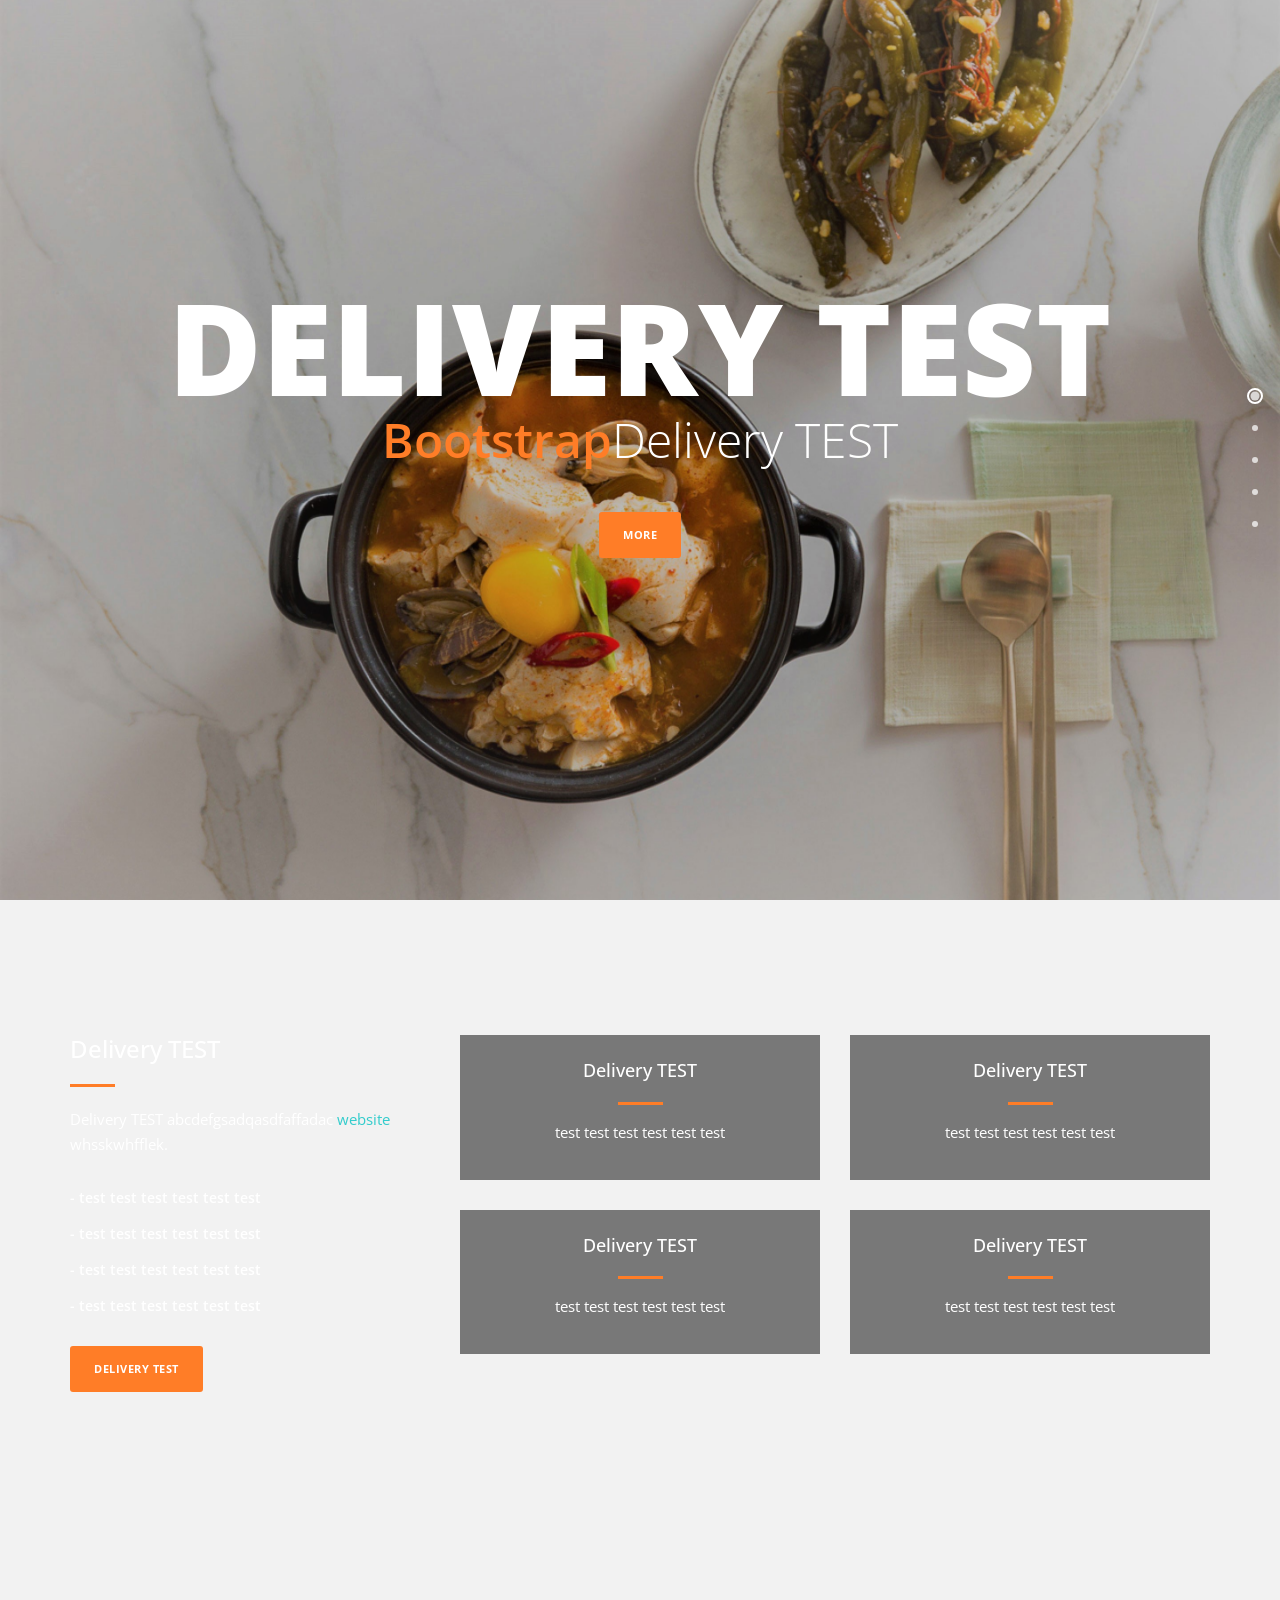
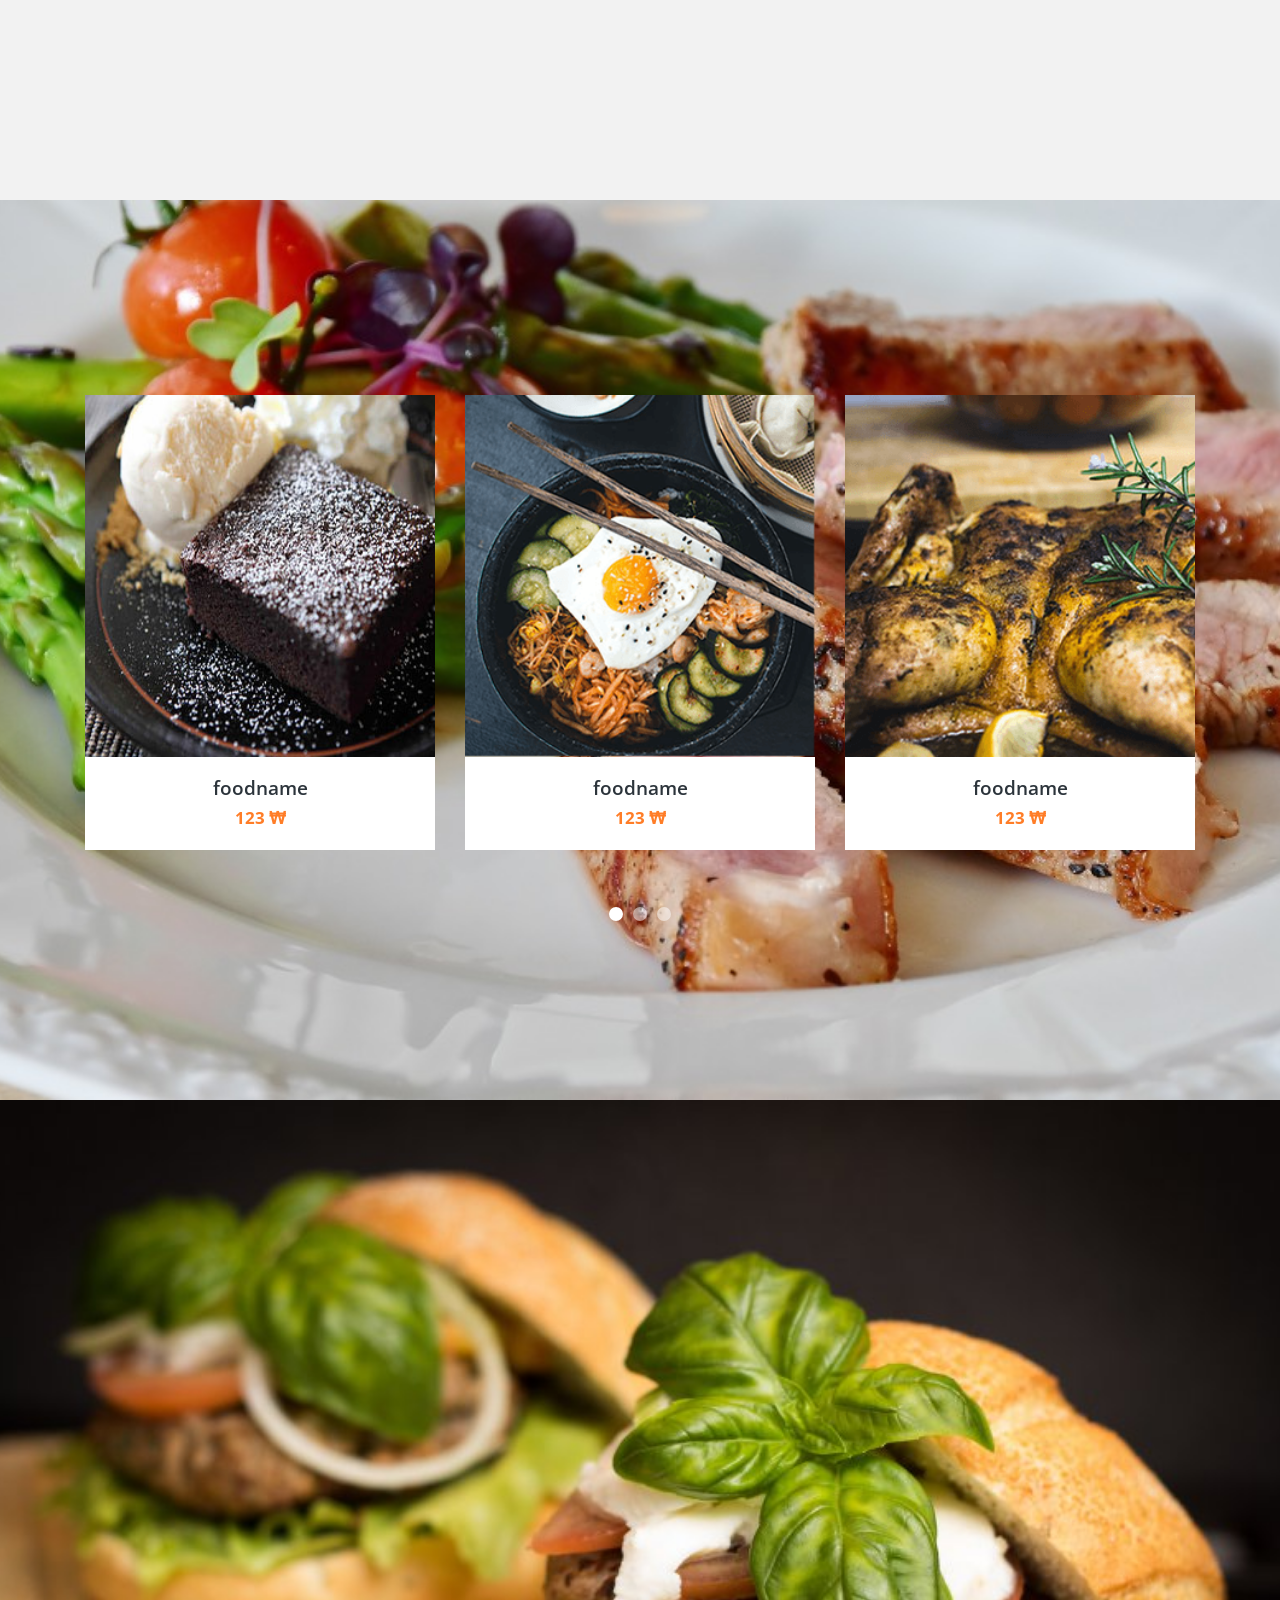
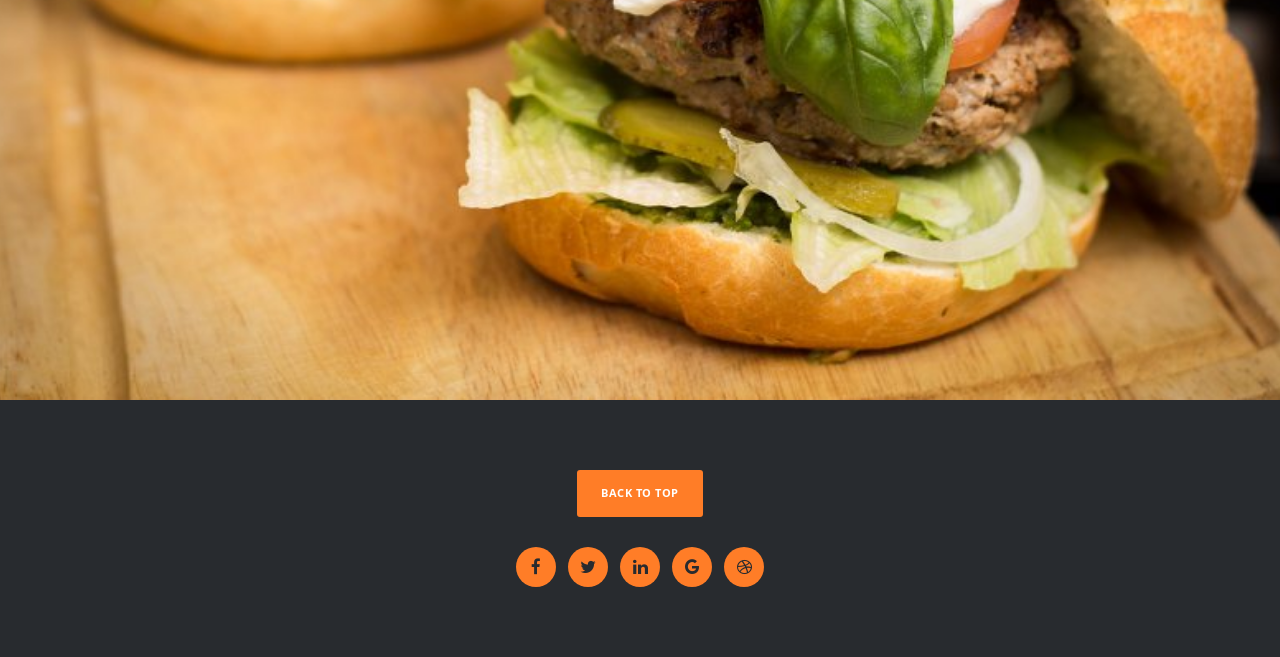
<file: main/WebContent/index.html>
<!DOCTYPE html>
<html>
    <head>
        <meta charset="utf-8">
        <meta http-equiv="X-UA-Compatible" content="IE=edge,chrome=1">
        <title>Delivery TEST Template</title>
        <meta name="description" content="">
        <meta name="viewport" content="width=device-width, initial-scale=1">
        <link rel="apple-touch-icon" href="apple-touch-icon.png">

        <link rel="stylesheet" href="css/bootstrap.min.css">
        <link rel="stylesheet" href="css/fontAwesome.css">
        <link rel="stylesheet" href="css/hero-slider.css">
        <link rel="stylesheet" href="css/templatemo-main.css">
        <link rel="stylesheet" href="css/owl-carousel.css">



        <link href="https://fonts.googleapis.com/css?family=Open+Sans:300,400,600,700,800" rel="stylesheet">

        <script src="js/vendor/modernizr-2.8.3-respond-1.4.2.min.js"></script>
    </head>


<body>

    <div class="fixed-side-navbar">
        <ul class="nav flex-column">
            <li class="nav-item"><a class="nav-link" href="#home"><span>Delivery</span></a></li>
            <li class="nav-item"><a class="nav-link" href="#services"><span>Services</span></a></li>
            <li class="nav-item"><a class="nav-link" href="login.html"><span>LOGIN</span></a></li>
            <li class="nav-item"><a class="nav-link" href="join.html"><span>JOIN</span></a></li>
            <li class="nav-item"><a class="nav-link" href="#contact-us"><span>TEST</span></a></li>
        </ul>
    </div>

    <div class="parallax-content baner-content" id="home">
        <div class="container">
            <div class="first-content">
                <h1>Delivery TEST</h1>
                <span><em>Bootstrap</em>Delivery TEST</span>
                <div class="primary-button"> <br>
                    <a href="#services">More</a>
                </div>
            </div>
        </div>
    </div>
    </div>


    <div class="service-content" id="services">
        <div class="container">
            <div class="row">
                <div class="col-md-4">
                    <div class="left-text">
                        <h4>Delivery TEST</h4>
                        <div class="line-dec"></div>
                        <p>Delivery TEST abcdefgsadqasdfaffadac
                        <a rel="nofollow" href="https://templatemo.com">
                        website</a> whsskwhfflek.</p>
                        <ul>
                            <li>-  test test test test test test </li>
                            <li>-  test test test test test test </li>
                           <li>-  test test test test test test </li>
                           <li>-  test test test test test test </li>
                        </ul>
                        <div class="primary-button">
                            <a href="#portfolio">Delivery TEST</a>
                        </div>
                    </div>
                </div>
                <div class="col-md-8">
                    <div class="row">
                        <div class="col-md-6">
                            <div class="service-item">
                                <h4>Delivery TEST</h4>
                                <div class="line-dec"></div>
                                <p>test test test test test test</p>
                            </div>
                        </div>
                        <div class="col-md-6">
                            <div class="service-item">
                                <h4>Delivery TEST</h4>
                                <div class="line-dec"></div>
                                   <p>test test test test test test</p>
                            </div>
                        </div>
                        <div class="col-md-6">
                            <div class="service-item">
                               <h4>Delivery TEST</h4>
                                <div class="line-dec"></div>
                                <p>test test test test test test</p>
                            </div>
                        </div>
                        <div class="col-md-6">
                            <div class="service-item">
                                  <h4>Delivery TEST</h4>
                                <div class="line-dec"></div>
                                   <p>test test test test test test</p>
                            </div>
                        </div>
                    </div>
                </div>                
            </div>
        </div>
    </div>

    
    <div class="parallax-content projects-content" id="portfolio">
        <div class="container">
            <div class="row">
                <div class="col-md-12">
                    <div id="owl-testimonials" class="owl-carousel owl-theme">
                        <div class="item">
                            <div class="testimonials-item">
                                <a href="img/1st-big-item.jpg" data-lightbox="image-1"><img src="img/1st-item.jpg" alt=""></a>
                                <div class="text-content">
                                    <h4>foodname</h4>
                                    <span>123 &#8361; </span>
                                </div>
                            </div>
                        </div>
                        <div class="item">
                            <div class="testimonials-item">
                                <a href="img/2nd-big-item.jpg" data-lightbox="image-1"><img src="img/2nd-item.jpg" alt=""></a>
                                <div class="text-content">
                                    <h4>foodname</h4>
                                    <span>123 &#8361; </span>
                                </div>
                            </div>
                        </div>
                        <div class="item">
                            <div class="testimonials-item">
                                <a href="img/3rd-big-item.jpg" data-lightbox="image-1"><img src="img/3rd-item.jpg" alt=""></a>
                                <div class="text-content">
                                    <h4>foodname</h4>
                                    <span>123 &#8361; </span>
                                </div>
                            </div>
                        </div>
                        <div class="item">
                            <div class="testimonials-item">
                                <a href="img/4th-big-item.jpg" data-lightbox="image-1"><img src="img/4th-item.jpg" alt=""></a>
                                <div class="text-content">
                                    <h4>foodname</h4>
                                    <span>123 &#8361; </span>
                                </div>
                            </div>
                        </div>
                        <div class="item">
                            <div class="testimonials-item">
                                <a href="img/5th-big-item.jpg" data-lightbox="image-1"><img src="img/5th-item.jpg" alt=""></a>
                                <div class="text-content">
                                    <h4>foodname</h4>
                                    <span>123 &#8361; </span>
                                </div>
                            </div>
                        </div>
                        <div class="item">
                            <div class="testimonials-item">
                                <a href="img/6th-big-item.jpg" data-lightbox="image-1"><img src="img/6th-item.jpg" alt=""></a>
                                <div class="text-content">
                                    <h4>foodname</h4>
                                    <span>123 &#8361; </span>
                                </div>
                            </div>
                        </div>
                        <div class="item">
                            <div class="testimonials-item">
                                <a href="img/2nd-big-item.jpg" data-lightbox="image-1"><img src="img/2nd-item.jpg" alt=""></a>
                                <div class="text-content">
                                    <h4>foodname</h4>
                                    <span>123 &#8361; </span>
                                </div>
                            </div>
                        </div>
                        <div class="item">
                            <div class="testimonials-item">
                                <a href="img/1st-big-item.jpg" data-lightbox="image-1"><img src="img/1st-item.jpg" alt=""></a>
                                <div class="text-content">
                                   <h4>foodname</h4>
                                    <span>123 &#8361; </span>
                                </div>
                            </div>
                        </div>
                    </div>
                </div>
            </div>
        </div>
    </div>



    <div class="parallax-content contact-content" id="contact-us">

                </div>

    <footer>
        <div class="container">
            <div class="row">
                <div class="col-md-12">
                    <div class="primary-button">
                        <a href="#home">Back To Top</a>
                    </div>
                    <ul>
                        <li><a href="#"><i class="fa fa-facebook"></i></a></li>
                        <li><a href="#"><i class="fa fa-twitter"></i></a></li>
                        <li><a href="#"><i class="fa fa-linkedin"></i></a></li>
                        <li><a href="#"><i class="fa fa-google"></i></a></li>
                        <li><a href="#"><i class="fa fa-dribbble"></i></a></li>
                    </ul>
				 </div>
            </div>
        </div>
    </footer>



    <script src="https://ajax.googleapis.com/ajax/libs/jquery/1.11.2/jquery.min.js"></script>
    <script>window.jQuery || document.write('<script src="js/vendor/jquery-1.11.2.min.js"><\/script>')</script>
    <script src="js/vendor/bootstrap.min.js"></script>
    <script src="js/plugins.js"></script>
    <script src="js/main.js"></script>


</body>
</html>
</file>
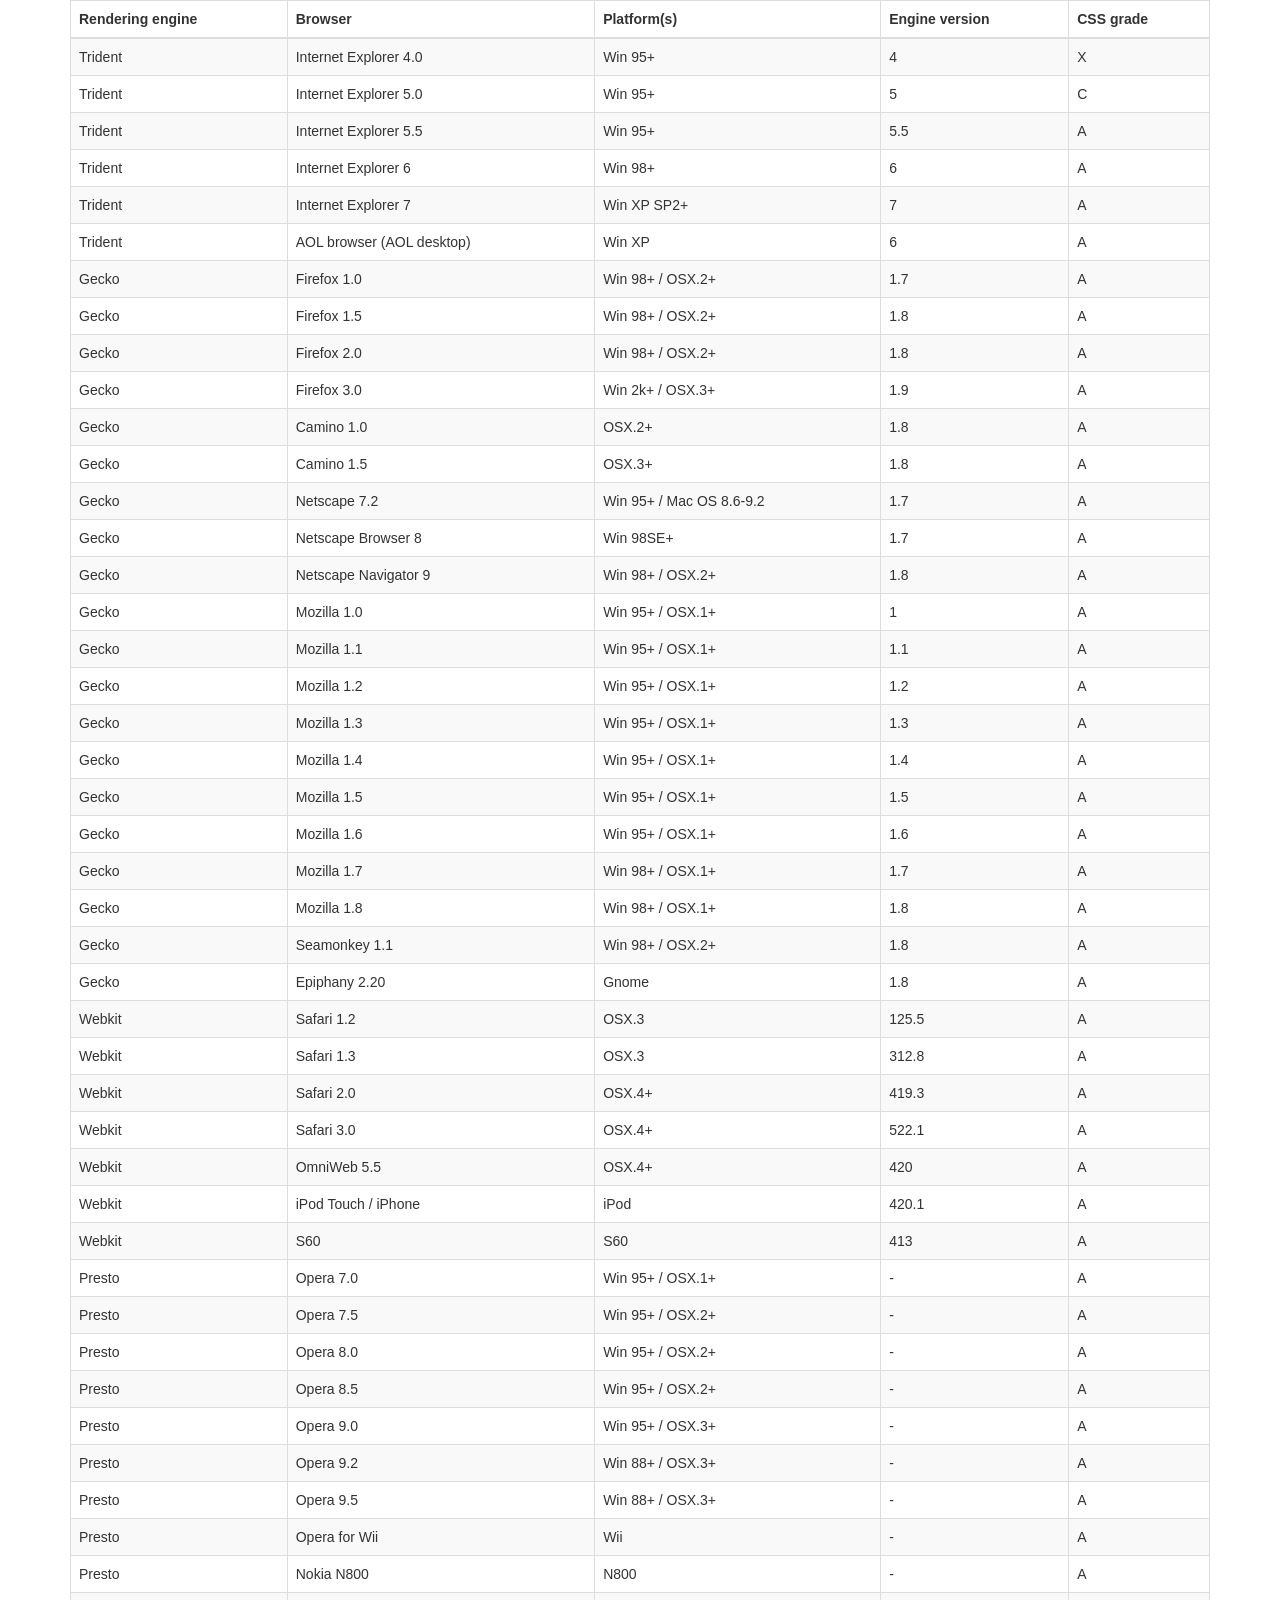
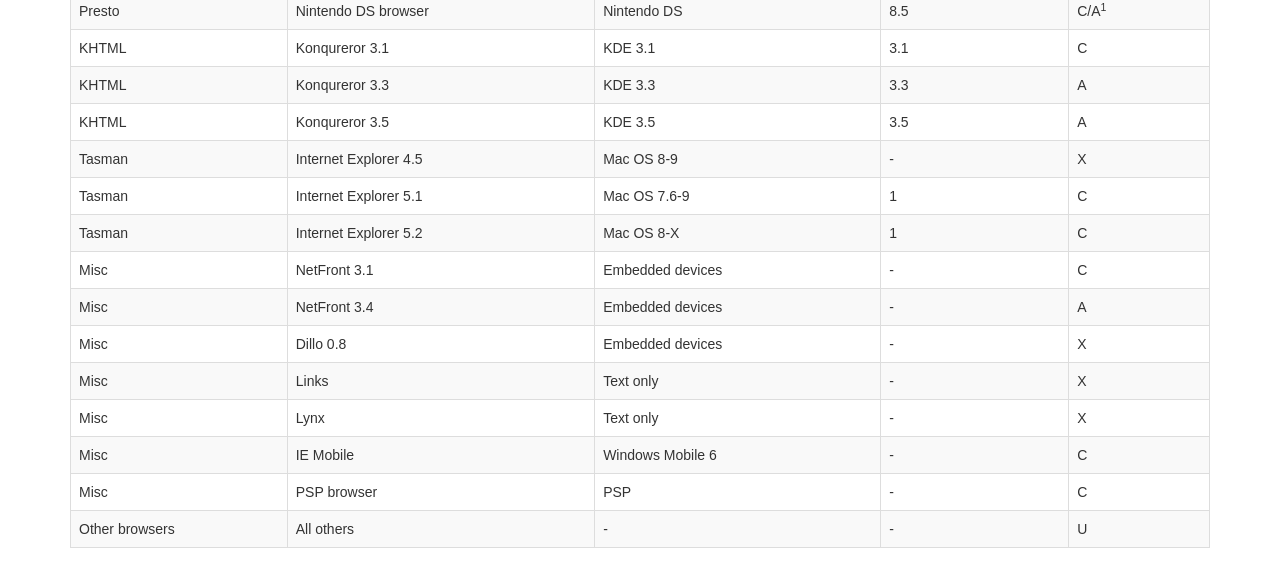
<file: sts_workspace/ex02/src/main/webapp/resources/vendor/datatables-plugins/index.html>
<!DOCTYPE HTML PUBLIC "-//W3C//DTD HTML 4.01//EN" "http://www.w3.org/TR/html4/strict.dtd">
<html>
	<head>
		<meta http-equiv="content-type" content="text/html; charset=utf-8" />
		
		<title>DataTables Bootstrap 3 example</title>

		<link rel="stylesheet" type="text/css" href="//maxcdn.bootstrapcdn.com/bootstrap/3.3.0/css/bootstrap.min.css">
		<link rel="stylesheet" type="text/css" href="dataTables.bootstrap.css">

		<script type="text/javascript" language="javascript" src="//code.jquery.com/jquery-1.11.1.min.js"></script>
		<script type="text/javascript" language="javascript" src="//cdn.datatables.net/1.10.3/js/jquery.dataTables.min.js"></script>
		<script type="text/javascript" language="javascript" src="dataTables.bootstrap.js"></script>
		<script type="text/javascript" charset="utf-8">
			$(document).ready(function() {
				$('#example').dataTable();
			} );
		</script>
	</head>
	<body>
		<div class="container">
			
<table cellpadding="0" cellspacing="0" border="0" class="table table-striped table-bordered" id="example">
	<thead>
		<tr>
			<th>Rendering engine</th>
			<th>Browser</th>
			<th>Platform(s)</th>
			<th>Engine version</th>
			<th>CSS grade</th>
		</tr>
	</thead>
	<tbody>
		<tr class="odd gradeX">
			<td>Trident</td>
			<td>Internet
				 Explorer 4.0</td>
			<td>Win 95+</td>
			<td class="center"> 4</td>
			<td class="center">X</td>
		</tr>
		<tr class="even gradeC">
			<td>Trident</td>
			<td>Internet
				 Explorer 5.0</td>
			<td>Win 95+</td>
			<td class="center">5</td>
			<td class="center">C</td>
		</tr>
		<tr class="odd gradeA">
			<td>Trident</td>
			<td>Internet
				 Explorer 5.5</td>
			<td>Win 95+</td>
			<td class="center">5.5</td>
			<td class="center">A</td>
		</tr>
		<tr class="even gradeA">
			<td>Trident</td>
			<td>Internet
				 Explorer 6</td>
			<td>Win 98+</td>
			<td class="center">6</td>
			<td class="center">A</td>
		</tr>
		<tr class="odd gradeA">
			<td>Trident</td>
			<td>Internet Explorer 7</td>
			<td>Win XP SP2+</td>
			<td class="center">7</td>
			<td class="center">A</td>
		</tr>
		<tr class="even gradeA">
			<td>Trident</td>
			<td>AOL browser (AOL desktop)</td>
			<td>Win XP</td>
			<td class="center">6</td>
			<td class="center">A</td>
		</tr>
		<tr class="gradeA">
			<td>Gecko</td>
			<td>Firefox 1.0</td>
			<td>Win 98+ / OSX.2+</td>
			<td class="center">1.7</td>
			<td class="center">A</td>
		</tr>
		<tr class="gradeA">
			<td>Gecko</td>
			<td>Firefox 1.5</td>
			<td>Win 98+ / OSX.2+</td>
			<td class="center">1.8</td>
			<td class="center">A</td>
		</tr>
		<tr class="gradeA">
			<td>Gecko</td>
			<td>Firefox 2.0</td>
			<td>Win 98+ / OSX.2+</td>
			<td class="center">1.8</td>
			<td class="center">A</td>
		</tr>
		<tr class="gradeA">
			<td>Gecko</td>
			<td>Firefox 3.0</td>
			<td>Win 2k+ / OSX.3+</td>
			<td class="center">1.9</td>
			<td class="center">A</td>
		</tr>
		<tr class="gradeA">
			<td>Gecko</td>
			<td>Camino 1.0</td>
			<td>OSX.2+</td>
			<td class="center">1.8</td>
			<td class="center">A</td>
		</tr>
		<tr class="gradeA">
			<td>Gecko</td>
			<td>Camino 1.5</td>
			<td>OSX.3+</td>
			<td class="center">1.8</td>
			<td class="center">A</td>
		</tr>
		<tr class="gradeA">
			<td>Gecko</td>
			<td>Netscape 7.2</td>
			<td>Win 95+ / Mac OS 8.6-9.2</td>
			<td class="center">1.7</td>
			<td class="center">A</td>
		</tr>
		<tr class="gradeA">
			<td>Gecko</td>
			<td>Netscape Browser 8</td>
			<td>Win 98SE+</td>
			<td class="center">1.7</td>
			<td class="center">A</td>
		</tr>
		<tr class="gradeA">
			<td>Gecko</td>
			<td>Netscape Navigator 9</td>
			<td>Win 98+ / OSX.2+</td>
			<td class="center">1.8</td>
			<td class="center">A</td>
		</tr>
		<tr class="gradeA">
			<td>Gecko</td>
			<td>Mozilla 1.0</td>
			<td>Win 95+ / OSX.1+</td>
			<td class="center">1</td>
			<td class="center">A</td>
		</tr>
		<tr class="gradeA">
			<td>Gecko</td>
			<td>Mozilla 1.1</td>
			<td>Win 95+ / OSX.1+</td>
			<td class="center">1.1</td>
			<td class="center">A</td>
		</tr>
		<tr class="gradeA">
			<td>Gecko</td>
			<td>Mozilla 1.2</td>
			<td>Win 95+ / OSX.1+</td>
			<td class="center">1.2</td>
			<td class="center">A</td>
		</tr>
		<tr class="gradeA">
			<td>Gecko</td>
			<td>Mozilla 1.3</td>
			<td>Win 95+ / OSX.1+</td>
			<td class="center">1.3</td>
			<td class="center">A</td>
		</tr>
		<tr class="gradeA">
			<td>Gecko</td>
			<td>Mozilla 1.4</td>
			<td>Win 95+ / OSX.1+</td>
			<td class="center">1.4</td>
			<td class="center">A</td>
		</tr>
		<tr class="gradeA">
			<td>Gecko</td>
			<td>Mozilla 1.5</td>
			<td>Win 95+ / OSX.1+</td>
			<td class="center">1.5</td>
			<td class="center">A</td>
		</tr>
		<tr class="gradeA">
			<td>Gecko</td>
			<td>Mozilla 1.6</td>
			<td>Win 95+ / OSX.1+</td>
			<td class="center">1.6</td>
			<td class="center">A</td>
		</tr>
		<tr class="gradeA">
			<td>Gecko</td>
			<td>Mozilla 1.7</td>
			<td>Win 98+ / OSX.1+</td>
			<td class="center">1.7</td>
			<td class="center">A</td>
		</tr>
		<tr class="gradeA">
			<td>Gecko</td>
			<td>Mozilla 1.8</td>
			<td>Win 98+ / OSX.1+</td>
			<td class="center">1.8</td>
			<td class="center">A</td>
		</tr>
		<tr class="gradeA">
			<td>Gecko</td>
			<td>Seamonkey 1.1</td>
			<td>Win 98+ / OSX.2+</td>
			<td class="center">1.8</td>
			<td class="center">A</td>
		</tr>
		<tr class="gradeA">
			<td>Gecko</td>
			<td>Epiphany 2.20</td>
			<td>Gnome</td>
			<td class="center">1.8</td>
			<td class="center">A</td>
		</tr>
		<tr class="gradeA">
			<td>Webkit</td>
			<td>Safari 1.2</td>
			<td>OSX.3</td>
			<td class="center">125.5</td>
			<td class="center">A</td>
		</tr>
		<tr class="gradeA">
			<td>Webkit</td>
			<td>Safari 1.3</td>
			<td>OSX.3</td>
			<td class="center">312.8</td>
			<td class="center">A</td>
		</tr>
		<tr class="gradeA">
			<td>Webkit</td>
			<td>Safari 2.0</td>
			<td>OSX.4+</td>
			<td class="center">419.3</td>
			<td class="center">A</td>
		</tr>
		<tr class="gradeA">
			<td>Webkit</td>
			<td>Safari 3.0</td>
			<td>OSX.4+</td>
			<td class="center">522.1</td>
			<td class="center">A</td>
		</tr>
		<tr class="gradeA">
			<td>Webkit</td>
			<td>OmniWeb 5.5</td>
			<td>OSX.4+</td>
			<td class="center">420</td>
			<td class="center">A</td>
		</tr>
		<tr class="gradeA">
			<td>Webkit</td>
			<td>iPod Touch / iPhone</td>
			<td>iPod</td>
			<td class="center">420.1</td>
			<td class="center">A</td>
		</tr>
		<tr class="gradeA">
			<td>Webkit</td>
			<td>S60</td>
			<td>S60</td>
			<td class="center">413</td>
			<td class="center">A</td>
		</tr>
		<tr class="gradeA">
			<td>Presto</td>
			<td>Opera 7.0</td>
			<td>Win 95+ / OSX.1+</td>
			<td class="center">-</td>
			<td class="center">A</td>
		</tr>
		<tr class="gradeA">
			<td>Presto</td>
			<td>Opera 7.5</td>
			<td>Win 95+ / OSX.2+</td>
			<td class="center">-</td>
			<td class="center">A</td>
		</tr>
		<tr class="gradeA">
			<td>Presto</td>
			<td>Opera 8.0</td>
			<td>Win 95+ / OSX.2+</td>
			<td class="center">-</td>
			<td class="center">A</td>
		</tr>
		<tr class="gradeA">
			<td>Presto</td>
			<td>Opera 8.5</td>
			<td>Win 95+ / OSX.2+</td>
			<td class="center">-</td>
			<td class="center">A</td>
		</tr>
		<tr class="gradeA">
			<td>Presto</td>
			<td>Opera 9.0</td>
			<td>Win 95+ / OSX.3+</td>
			<td class="center">-</td>
			<td class="center">A</td>
		</tr>
		<tr class="gradeA">
			<td>Presto</td>
			<td>Opera 9.2</td>
			<td>Win 88+ / OSX.3+</td>
			<td class="center">-</td>
			<td class="center">A</td>
		</tr>
		<tr class="gradeA">
			<td>Presto</td>
			<td>Opera 9.5</td>
			<td>Win 88+ / OSX.3+</td>
			<td class="center">-</td>
			<td class="center">A</td>
		</tr>
		<tr class="gradeA">
			<td>Presto</td>
			<td>Opera for Wii</td>
			<td>Wii</td>
			<td class="center">-</td>
			<td class="center">A</td>
		</tr>
		<tr class="gradeA">
			<td>Presto</td>
			<td>Nokia N800</td>
			<td>N800</td>
			<td class="center">-</td>
			<td class="center">A</td>
		</tr>
		<tr class="gradeA">
			<td>Presto</td>
			<td>Nintendo DS browser</td>
			<td>Nintendo DS</td>
			<td class="center">8.5</td>
			<td class="center">C/A<sup>1</sup></td>
		</tr>
		<tr class="gradeC">
			<td>KHTML</td>
			<td>Konqureror 3.1</td>
			<td>KDE 3.1</td>
			<td class="center">3.1</td>
			<td class="center">C</td>
		</tr>
		<tr class="gradeA">
			<td>KHTML</td>
			<td>Konqureror 3.3</td>
			<td>KDE 3.3</td>
			<td class="center">3.3</td>
			<td class="center">A</td>
		</tr>
		<tr class="gradeA">
			<td>KHTML</td>
			<td>Konqureror 3.5</td>
			<td>KDE 3.5</td>
			<td class="center">3.5</td>
			<td class="center">A</td>
		</tr>
		<tr class="gradeX">
			<td>Tasman</td>
			<td>Internet Explorer 4.5</td>
			<td>Mac OS 8-9</td>
			<td class="center">-</td>
			<td class="center">X</td>
		</tr>
		<tr class="gradeC">
			<td>Tasman</td>
			<td>Internet Explorer 5.1</td>
			<td>Mac OS 7.6-9</td>
			<td class="center">1</td>
			<td class="center">C</td>
		</tr>
		<tr class="gradeC">
			<td>Tasman</td>
			<td>Internet Explorer 5.2</td>
			<td>Mac OS 8-X</td>
			<td class="center">1</td>
			<td class="center">C</td>
		</tr>
		<tr class="gradeA">
			<td>Misc</td>
			<td>NetFront 3.1</td>
			<td>Embedded devices</td>
			<td class="center">-</td>
			<td class="center">C</td>
		</tr>
		<tr class="gradeA">
			<td>Misc</td>
			<td>NetFront 3.4</td>
			<td>Embedded devices</td>
			<td class="center">-</td>
			<td class="center">A</td>
		</tr>
		<tr class="gradeX">
			<td>Misc</td>
			<td>Dillo 0.8</td>
			<td>Embedded devices</td>
			<td class="center">-</td>
			<td class="center">X</td>
		</tr>
		<tr class="gradeX">
			<td>Misc</td>
			<td>Links</td>
			<td>Text only</td>
			<td class="center">-</td>
			<td class="center">X</td>
		</tr>
		<tr class="gradeX">
			<td>Misc</td>
			<td>Lynx</td>
			<td>Text only</td>
			<td class="center">-</td>
			<td class="center">X</td>
		</tr>
		<tr class="gradeC">
			<td>Misc</td>
			<td>IE Mobile</td>
			<td>Windows Mobile 6</td>
			<td class="center">-</td>
			<td class="center">C</td>
		</tr>
		<tr class="gradeC">
			<td>Misc</td>
			<td>PSP browser</td>
			<td>PSP</td>
			<td class="center">-</td>
			<td class="center">C</td>
		</tr>
		<tr class="gradeU">
			<td>Other browsers</td>
			<td>All others</td>
			<td>-</td>
			<td class="center">-</td>
			<td class="center">U</td>
		</tr>
	</tbody>
</table>
			
		</div>
	</body>
</html>
</file>
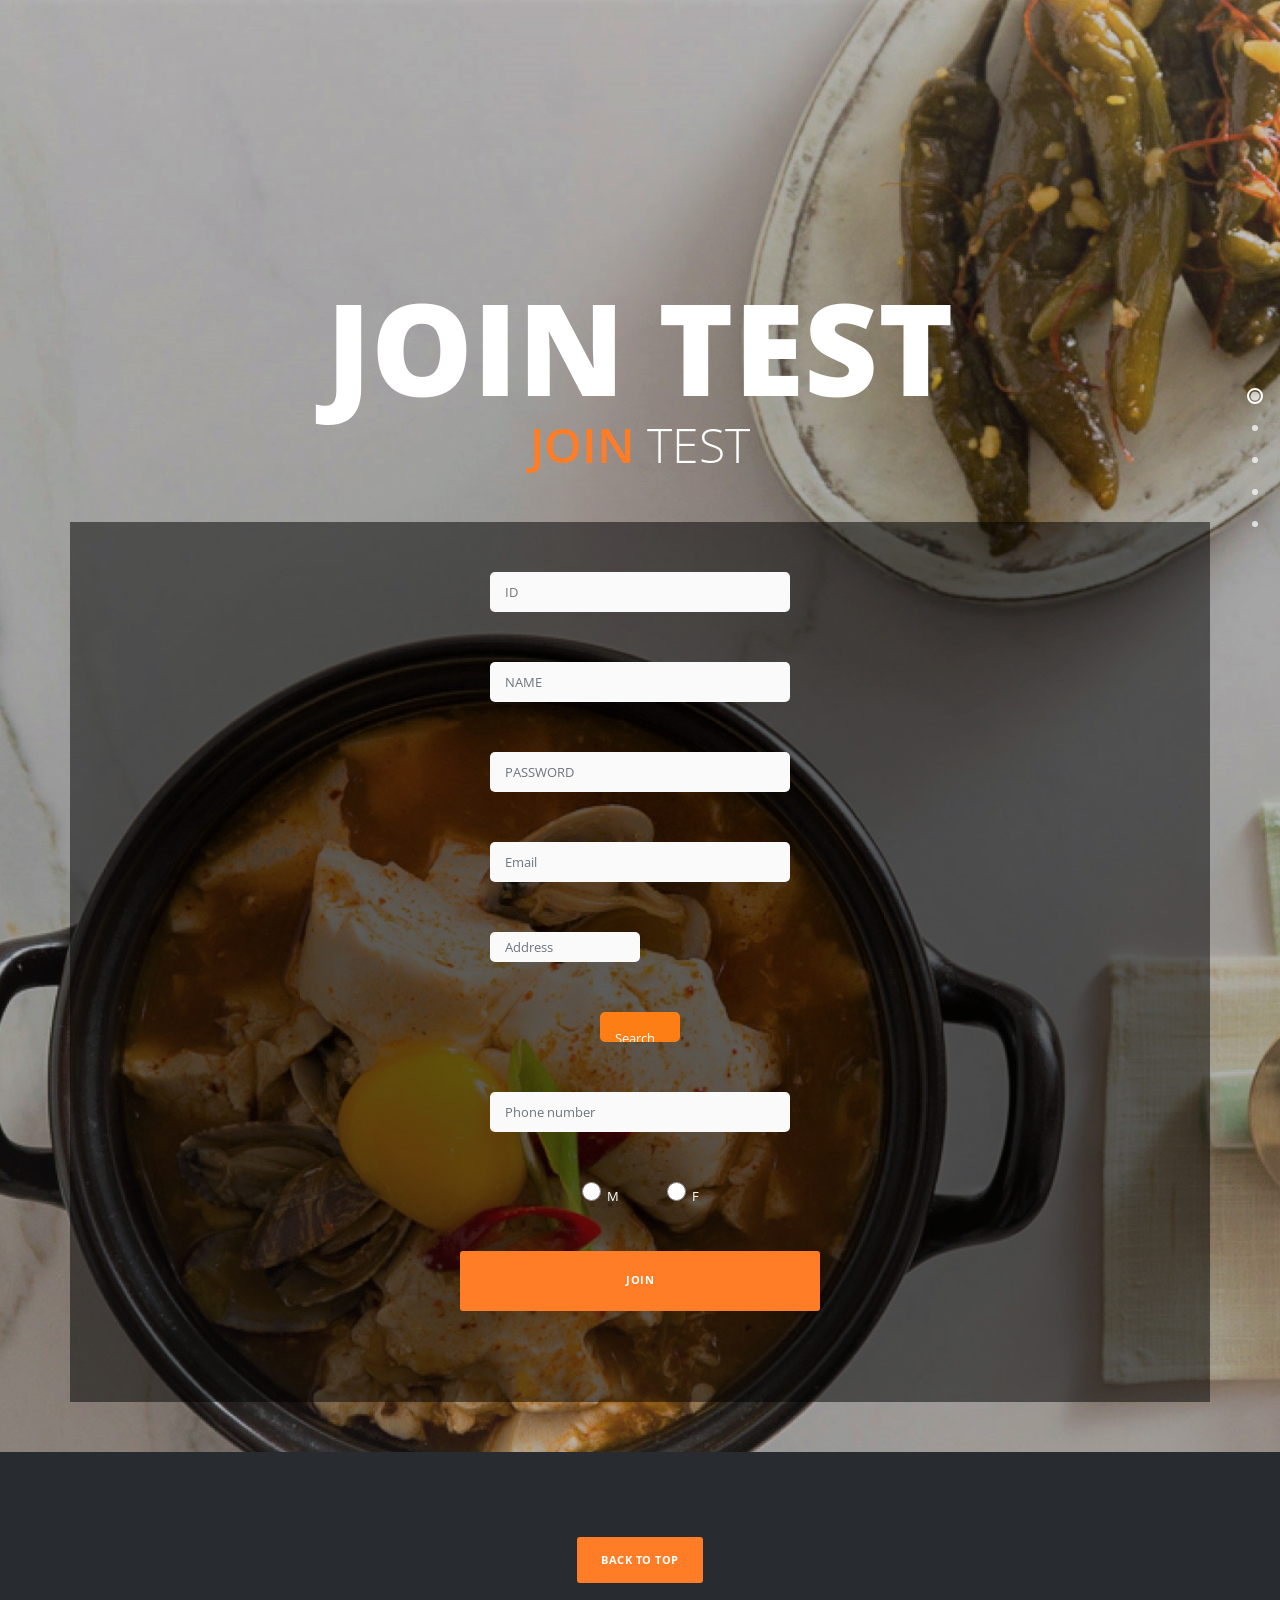
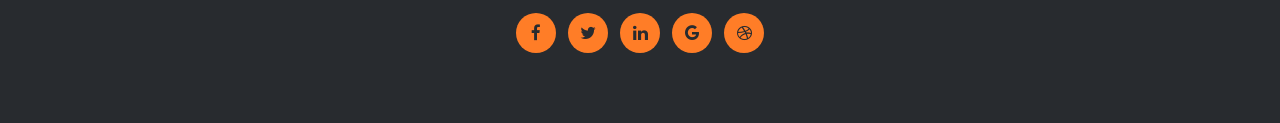
<file: main/WebContent/join.html>
﻿<!DOCTYPE html>
<html>
    <head>
<style>


  .form-inline label {
    display: -ms-flexbox;
    display: flex;
    -ms-flex-align: center;
    align-items: center;
    -ms-flex-pack: center;
    justify-content: center;
    margin-bottom: 0
  }
  .form-inline .form-group {
    display: -ms-flexbox;
    display: flex;
    -ms-flex: 0 0 auto;
    flex: 0 0 auto;
    -ms-flex-flow: row wrap;
    flex-flow: row wrap;
    -ms-flex-align: center;
    align-items: center;
    margin-bottom: 0
  }
  .form-inline .form-control {
    display: inline-block;
    width: auto;
    vertical-align: middle
  }
  .form-inline .form-control-plaintext {
    display: inline-block
  }
  .form-inline .custom-select, .form-inline .input-group {
    width: auto
  }
  .form-inline .custom-control {
    -ms-flex-align: center;
    align-items: center;
    -ms-flex-pack: center;
    justify-content: center
  }
  .form-inline .custom-control-label {
    margin-bottom: 0
  }
}
    .button-serch{
        display: inline-block;
        padding: .5em .75em;
        font-size: inherit;
        font-family: inherit;
        line-height: normal;
        vertical-align: right: 50px;
        background-color: #FE642E;
        border-bottom-color: #FE642E;
        border-radius: .25em;
    }

</style>
        <meta charset="utf-8">
        <meta http-equiv="X-UA-Compatible" content="IE=edge,chrome=1">
        <title>JOIN</title>
        <meta name="description" content="">
        <meta name="viewport" content="width=device-width, initial-scale=1">
        <link rel="apple-touch-icon" href="apple-touch-icon.png">

        <link rel="stylesheet" href="css/bootstrap.min.css">
        <link rel="stylesheet" href="css/fontAwesome.css">
        <link rel="stylesheet" href="css/hero-slider.css">
        <link rel="stylesheet" href="css/templatemo-main.css">
        <link rel="stylesheet" href="css/owl-carousel.css">


        <link href="https://fonts.googleapis.com/css?family=Open+Sans:300,400,600,700,800" rel="stylesheet">

        <script src="js/vendor/modernizr-2.8.3-respond-1.4.2.min.js"></script>
    </head>

    <body>
        <div class="fixed-side-navbar">
            <ul class="nav flex-column">
                <li class="nav-item"><a class="nav-link" href="#home"><span>Delivery</span></a></li>
                <li class="nav-item"><a class="nav-link" href="#services"><span>Services</span></a></li>
                <li class="nav-item"><a class="nav-link" href="login.html"><span>LOGIN</span></a></li>
                <li class="nav-item"><a class="nav-link" href="join.html"><span>JOIN</span></a></li>
                <li class="nav-item"><a class="nav-link" href="#contact-us"><span>TEST</span></a></li>
            </ul>
        </div>


        <div class="parallax-content baner-content" id="home">
            <div class="container">
                <div class="first-content">
                    <h1>JOIN TEST</h1> <br>
                    <p> <span><em>JOIN</em> TEST</span> </p> <br><br>


                    <div class="contact-form">
                        <div class="form-group">
                            <form id="contact" action="index.html" method="post">


                                <div style="margin:0 auto; width:300px;">
                                    <fieldset>

                                        <input name="ID" class="group" type="text" class="form-control" id="ID" placeholder="ID" style=" font-family:inherit; width:300px; height:40px;">

                                    </fieldset>


                                    <fieldset>

                                        <input name="NAME" type="text" class="form-control" id="NAME" placeholder="NAME" style=" font-family:inherit; width:300px; height:40px;">

                                    </fieldset>

                                    <fieldset>

                                        <input name="password" type="password" class="form-control" id="password" placeholder="PASSWORD" style=" font-family:inherit; width:300px; height:40px;">

                                    </fieldset>

                                    <fieldset>

                                        <input name="email" type="Email" class="form-control" id="Email" placeholder="Email" style=" font-family:inherit; width:300px; height:40px;">

                                    </fieldset>

                                    <!-- 주소검색 API 구현 해야됨 일단 냅두셈-->

                                    <input name="text" type="Address" class="form-control" id="address" placeholder="Address"
                                           style=" font-family:inherit; width:150px; height:30px;">
                                    <input type="button" class="button-serch" onclick="sample5_execDaumPostcode()" value="Search" style="width:80px; height:30px; text-align: left; font-family:inherit; font-size: 13px;
                                    background-color:#fd7e14; color:white; ">


                                    <div id="map" style="width:100px;height:30px;margin-top:10px;display:none"></div>

                                </div>

                                <script src="https://t1.daumcdn.net/mapjsapi/bundle/postcode/prod/postcode.v2.js"></script>
                                <script src="//dapi.kakao.com/v2/maps/sdk.js?appkey=발급받은 API KEY를 사용하세요&libraries=services">
                                    //아직 키 안받음
                                </script>
                                <script>
                                    var mapContainer = document.getElementById('map'), // 지도를 표시할 div
                                        mapOption = {
                                            center: new daum.maps.LatLng(37.537187, 127.005476), // 지도의 중심좌표
                                            level: 5 // 지도의 확대 레벨
                                        };

                                    //지도를 미리 생성
                                    var map = new daum.maps.Map(mapContainer, mapOption);
                                    //주소-좌표 변환 객체를 생성
                                    var geocoder = new daum.maps.services.Geocoder();
                                    //마커를 미리 생성
                                    var marker = new daum.maps.Marker({
                                        position: new daum.maps.LatLng(37.537187, 127.005476),
                                        map: map
                                    });


                                    function sample5_execDaumPostcode() {
                                        new daum.Postcode({
                                            oncomplete: function (data) {
                                                var addr = data.address; // 최종 주소 변수

                                                // 주소 정보를 해당 필드에 넣는다.
                                                document.getElementById("sample5_address").value = addr;
                                                // 주소로 상세 정보를 검색
                                                geocoder.addressSearch(data.address, function (results, status) {
                                                    // 정상적으로 검색이 완료됐으면
                                                    if (status === daum.maps.services.Status.OK) {

                                                        var result = results[0]; //첫번째 결과의 값을 활용

                                                        // 해당 주소에 대한 좌표를 받아서
                                                        var coords = new daum.maps.LatLng(result.y, result.x);
                                                        // 지도를 보여준다.
                                                        mapContainer.style.display = "block";
                                                        map.relayout();
                                                        // 지도 중심을 변경한다.
                                                        map.setCenter(coords);
                                                        // 마커를 결과값으로 받은 위치로 옮긴다.
                                                        marker.setPosition(coords)
                                                    }
                                                });
                                            }
                                        }).open();
                                    }
                                </script>


                                </center>
                                </fieldset>




                                <fieldset>
                                    <center>
                                        <input name="tel" type="number" class="form-control" id="TEL" placeholder="Phone number"
                                               style=" font-family:inherit; width:300px; height:40px;">
                                    </center>
                                </fieldset>
                                <fieldset>
                                    <font size="2em" color="white">
                                        <input type="radio" name="gender"
                                               style=" font-family:inherit; width:19px; height:19px"
                                               value="male">&nbsp;&nbsp;M &nbsp;&nbsp;&nbsp;&nbsp;&nbsp;&nbsp;&nbsp;&nbsp;&nbsp;&nbsp;&nbsp;&nbsp;&nbsp;&nbsp;
                                        <input type="radio" name="gender"
                                               style=" font-family:inherit; width:19px;height:19px" font-size="13px" ;
                                               value="female">&nbsp;&nbsp;F
                                    </font>
                                </fieldset>






                                <fieldset>
                                    <center>
                                        <p> <button type="button" onclick="location.href='index.html'" class="btn" style=" font-family:inherit; width:360px; height:60px;">JOIN</button> </p>
                                    </center>
                                    &nbsp;&nbsp;&nbsp;&nbsp;&nbsp;&nbsp;&nbsp;&nbsp;
                                </fieldset>
                        </div>
                    </div>
                </div>
            </div>
            </form>
            <div class="col-md-6">
            </div>
            <footer>
                <div class="container">
                    <div class="row">
                        <div class="col-md-12">
                            <div class="primary-button">
                                <a href="#home">Back To Top</a>
                            </div>
                            <ul>
                                <li><a href="#"><i class="fa fa-facebook"></i></a></li>
                                <li><a href="#"><i class="fa fa-twitter"></i></a></li>
                                <li><a href="#"><i class="fa fa-linkedin"></i></a></li>
                                <li><a href="#"><i class="fa fa-google"></i></a></li>
                                <li><a href="#"><i class="fa fa-dribbble"></i></a></li>
                            </ul>
                        </div>
                    </div>
                </div>
        </div>

        </div>
        </div>
        </footer>



        <script src="https://ajax.googleapis.com/ajax/libs/jquery/1.11.2/jquery.min.js"></script>
        <script>window.jQuery || document.write('<script src="js/vendor/jquery-1.11.2.min.js"><\/script>')</script>
        <script src="js/vendor/bootstrap.min.js"></script>
        <script src="js/plugins.js"></script>
        <script src="js/main.js"></script>
    </body>
    </html>
</file>
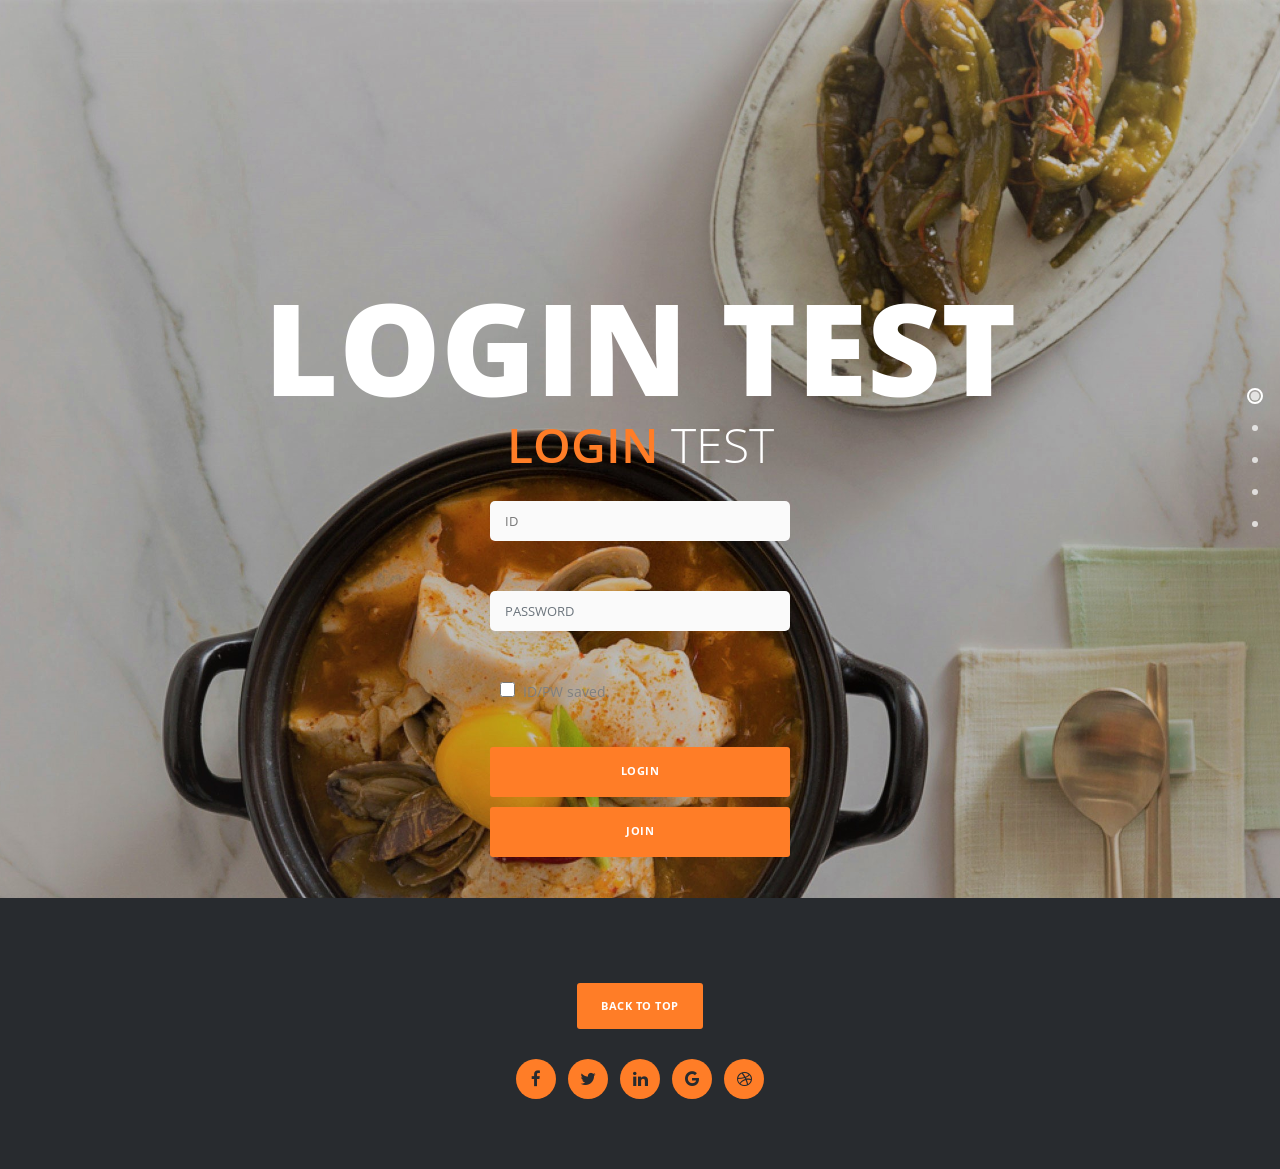
<file: main/WebContent/login.html>
﻿<!DOCTYPE html>
<html>
    <head>
<style>


  .form-inline label {
    display: -ms-flexbox;
    display: flex;
    -ms-flex-align: center;
    align-items: center;
    -ms-flex-pack: center;
    justify-content: center;
    margin-bottom: 0
  }
  .form-inline .form-group {
    display: -ms-flexbox;
    display: flex;
    -ms-flex: 0 0 auto;
    flex: 0 0 auto;
    -ms-flex-flow: row wrap;
    flex-flow: row wrap;
    -ms-flex-align: center;
    align-items: center;
    margin-bottom: 0
  }
  .form-inline .form-control {
    display: inline-block;
    width: auto;
    vertical-align: middle
  }
  .form-inline .form-control-plaintext {
    display: inline-block
  }
  .form-inline .custom-select, .form-inline .input-group {
    width: auto
  }
  .form-inline .custom-control {
    -ms-flex-align: center;
    align-items: center;
    -ms-flex-pack: center;
    justify-content: center
  }
  .form-inline .custom-control-label {
    margin-bottom: 0
  }
}

</style>
        <meta charset="utf-8">
        <meta http-equiv="X-UA-Compatible" content="IE=edge,chrome=1">
        <title>LOGIN</title>
        <meta name="description" content="">
        <meta name="viewport" content="width=device-width, initial-scale=1">
        <link rel="apple-touch-icon" href="apple-touch-icon.png">

        <link rel="stylesheet" href="css/bootstrap.min.css">
        <link rel="stylesheet" href="css/fontAwesome.css">
        <link rel="stylesheet" href="css/hero-slider.css">
        <link rel="stylesheet" href="css/templatemo-main.css">
        <link rel="stylesheet" href="css/owl-carousel.css">


        <link href="https://fonts.googleapis.com/css?family=Open+Sans:300,400,600,700,800" rel="stylesheet">

        <script src="js/vendor/modernizr-2.8.3-respond-1.4.2.min.js"></script>
    </head>

    <body>


        <div class="fixed-side-navbar">
            <ul class="nav flex-column">
                <li class="nav-item"><a class="nav-link" href="#home"><span>Delivery</span></a></li>
                <li class="nav-item"><a class="nav-link" href="#services"><span>Services</span></a></li>
                <li class="nav-item"><a class="nav-link" href="login.html"><span>LOGIN</span></a></li>
                <li class="nav-item"><a class="nav-link" href="join.html"><span>JOIN</span></a></li>
                <li class="nav-item"><a class="nav-link" href="#contact-us"><span>TEST</span></a></li>
            </ul>
        </div>


        <div class="parallax-content baner-content" id="home">
            <div class="container">
                <div class="first-content">
                    <h1>LOGIN TEST</h1> <br>
                    <p> <span><em>LOGIN</em> TEST</span> </p> <br>



                    <div class="form-group">
                        <form id="contact" action="index.html" method="post">



                            <fieldset>
                                <center>
                                    <input name="ID" class="group" type="text" class="form-control" id="ID" placeholder="ID" style=" font-family:inherit; width:300px; height:40px;">
                                </center>
                            </fieldset>


                            <fieldset>
                                <center>
                                    <input name="password" type="password" class="form-control" id="password" placeholder="PASSWORD" style=" font-family:inherit; width:300px; height:40px;">
                                </center>
                            </fieldset>
                            <fieldset>

                                <input type="checkbox" name="save"
                                       style=" font-family:inherit;
                                            margin-left:-170px;
                                            width:15px; height:15px"
                                       value="save">&nbsp; <font color="gray">ID/PW saved.</font>
                            </fieldset>

                            <fieldset>
                                <center>
                                    <p> <button type="submit" id="form-submit" class="btn" style=" font-family:inherit; width:300px; height:50px;">LOGIN</button></p>
                                </center>

                                <center>
                                    <p> <button type="button" onclick="location.href='join.html'" class="btn" style=" font-family:inherit; width:300px; height:50px;">JOIN</button> </p>
                                </center>
                                &nbsp;&nbsp;&nbsp;&nbsp;&nbsp;&nbsp;&nbsp;&nbsp;
                            </fieldset>
                    </div>
                </div>
            </div>

            </form>



            <footer>
                <div class="container">
                    <div class="row">
                        <div class="col-md-12">
                            <div class="primary-button">
                                <a href="#home">Back To Top</a>
                            </div>
                            <ul>
                                <li><a href="#"><i class="fa fa-facebook"></i></a></li>
                                <li><a href="#"><i class="fa fa-twitter"></i></a></li>
                                <li><a href="#"><i class="fa fa-linkedin"></i></a></li>
                                <li><a href="#"><i class="fa fa-google"></i></a></li>
                                <li><a href="#"><i class="fa fa-dribbble"></i></a></li>
                            </ul>
                        </div>
                    </div>
                </div>
        </div>

        </div>
        </div>
        </footer>



        <script src="https://ajax.googleapis.com/ajax/libs/jquery/1.11.2/jquery.min.js"></script>
        <script>window.jQuery || document.write('<script src="js/vendor/jquery-1.11.2.min.js"><\/script>')</script>
        <script src="js/vendor/bootstrap.min.js"></script>
        <script src="js/plugins.js"></script>
        <script src="js/main.js"></script>
    </body>
    </html>
</file>
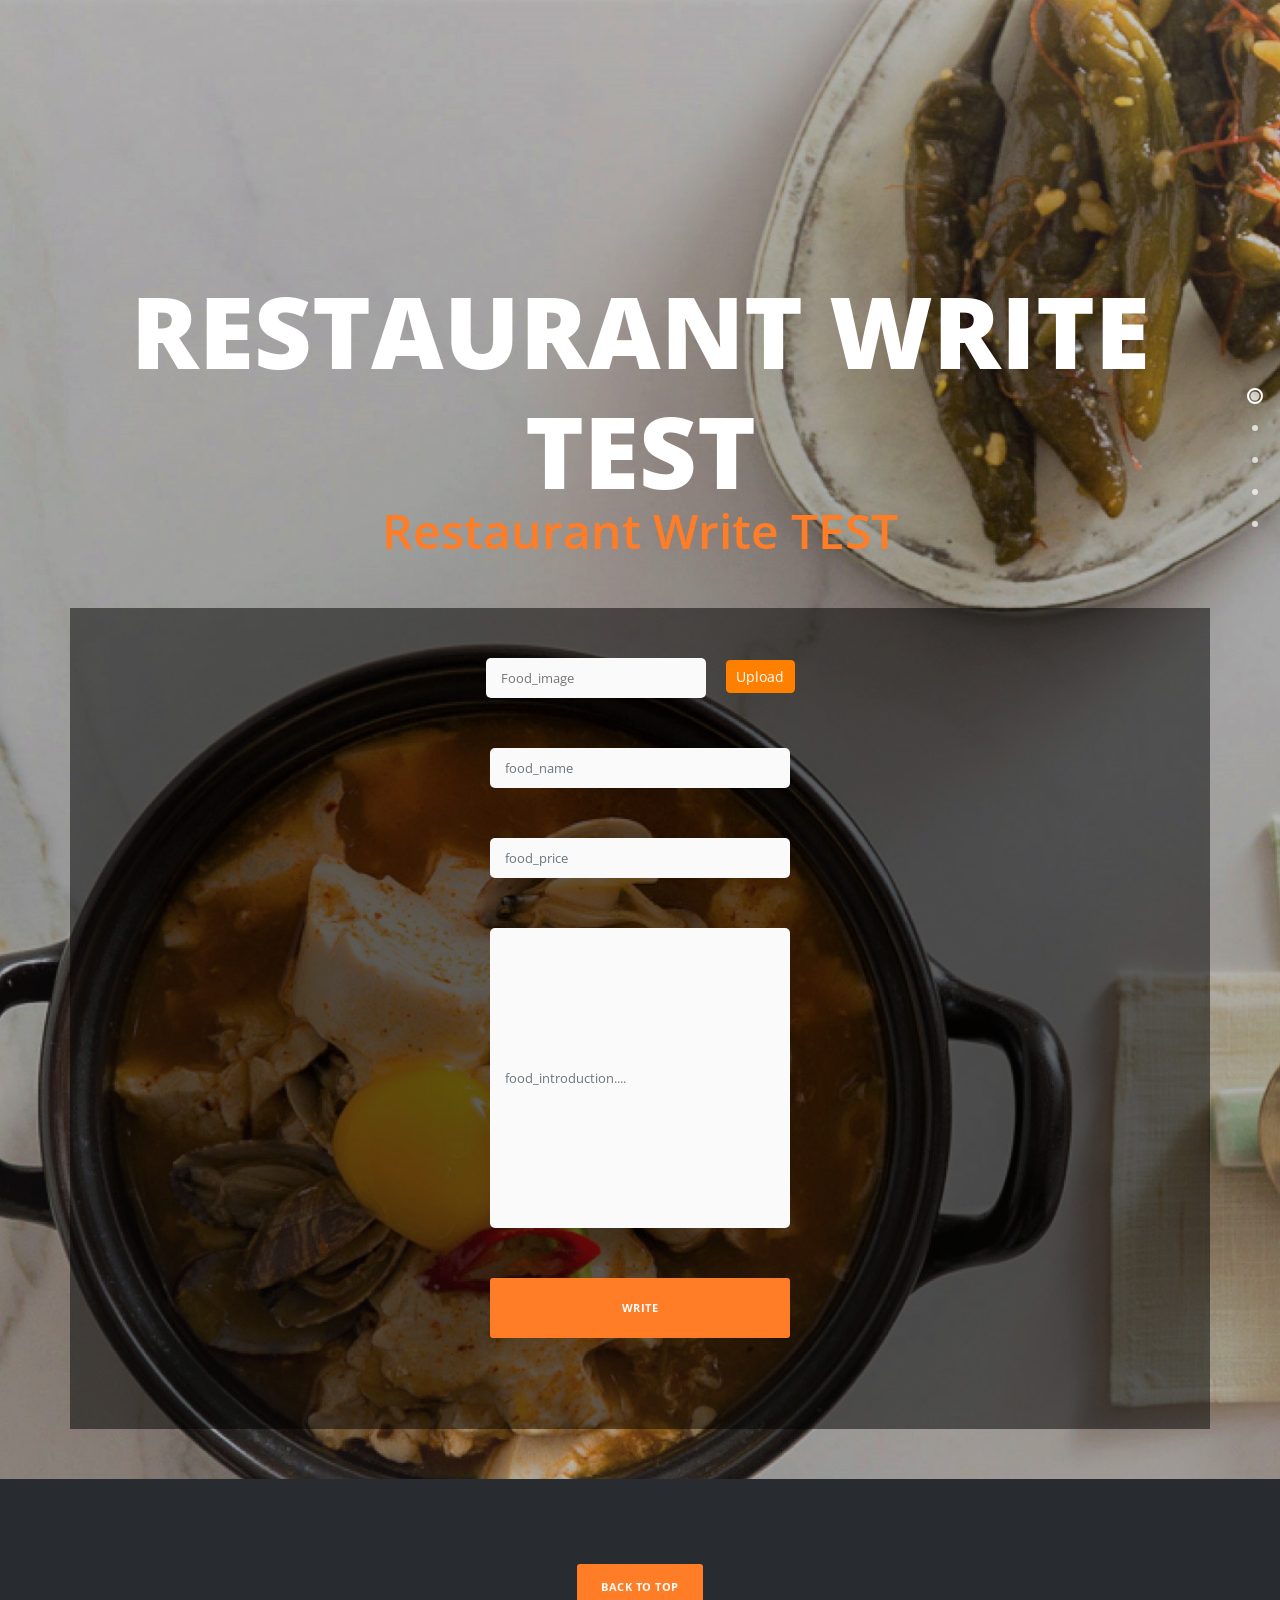
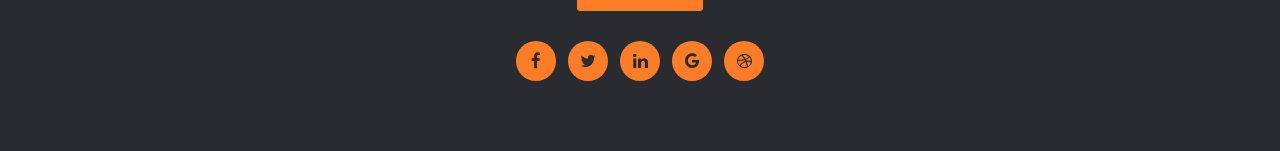
<file: main/WebContent/restaurant.html>
﻿
<!DOCTYPE html>
<html>
<head>
    <style>


        .filebox input[type="file"] {
            position: absolute;
            padding: 0;
            margin: 2px;
            overflow: hidden;
            clip: rect(0,0,0,0);
            border: 0;
        }

        .filebox label {
            display: inline-block;
            padding: .5em .75em;
            color: #FFFFFF;
            font-size: inherit;
            line-height: normal;
            vertical-align: middle;
            background-color: #FF8000;
            cursor: pointer;
            border: 1px border-bottom-color: #e2e2e2;
            border-radius: .30em;
        }
        /* named upload */
        .filebox .upload-name {
            display: inline-block;
            padding: .5em .75em;
            font-size: inherit;
            font-family: inherit;
            line-height: normal;
            vertical-align: right: 50px;
            background-color: #FE642E;
            border-bottom-color: #FE642E;
            border-radius: .25em;
        }
        }
    </style>
    <meta charset="utf-8">
    <meta http-equiv="X-UA-Compatible" content="IE=edge,chrome=1">
    <title>Restaurant</title>
    <meta name="description" content="">
    <meta name="viewport" content="width=device-width, initial-scale=1">
    <link rel="apple-touch-icon" href="apple-touch-icon.png">

    <link rel="stylesheet" href="css/bootstrap.min.css">
    <link rel="stylesheet" href="css/fontAwesome.css">
    <link rel="stylesheet" href="css/hero-slider.css">
    <link rel="stylesheet" href="css/templatemo-main.css">
    <link rel="stylesheet" href="css/owl-carousel.css">


    <link href="https://fonts.googleapis.com/css?family=Open+Sans:300,400,600,700,800" rel="stylesheet">

    <script src="js/vendor/modernizr-2.8.3-respond-1.4.2.min.js"></script>
</head>

<div class="fixed-side-navbar">
    <ul class="nav flex-column">
        <li class="nav-item"><a class="nav-link" href="#home"><span>Delivery</span></a></li>
        <li class="nav-item"><a class="nav-link" href="#services"><span>Services</span></a></li>
        <li class="nav-item"><a class="nav-link" href="#portfolio"><span>LOGOUT</span></a></li>
        <li class="nav-item"><a class="nav-link" href="#our-story"><span>TEST</span></a></li>
        <li class="nav-item"><a class="nav-link" href="#contact-us"><span>TEST</span></a></li>
    </ul>
</div>


<div class="parallax-content baner-content" id="home">
    <div class="container">
        <div class="first-content">
            <h1 style="font-size: 100px">Restaurant Write Test</h1> <br>
            <p> <span><em>Restaurant Write TEST</em></span> </p> <br><br>


            <div class="contact-form">
                <div class="form-group" style="float: none">
                    <form id="contact" action="index.html" method="post">

                        <fieldset>


                            <div class="filebox" style="float: none">
                                <input class="upload-name" placeholder="Food_image" disabled="disabled"
                                       style=" font-family:inherit; width:220px; height:40px; "> &nbsp;&nbsp;&nbsp;
                                <label for="ex_filename">Upload</label> <input type="file" id="ex_filename" class="upload-hidden">

                            </div>



                        </fieldset>
                        <div style="margin:0 auto; width:300px;">
                            <fieldset>

                                <input name="food_name" type="text" class="form-control" id="food_name" placeholder="food_name" style=" font-family:inherit; width:300px; height:40px; ">
                            </fieldset>

                            <fieldset>

                                <input name="food_price" type="text" class="form-control" id="food_price" placeholder="food_price" style=" font-family:inherit; width:300px; height:40px;">
                            </fieldset>

                            <fieldset>

                                <input name="food_introduction" type="text" class="form-control" id="food_introduction" placeholder="food_introduction...."
                                       style=" font-family:inherit; width:300px; height:300px;">
                            </fieldset>
                        </div>







                        <fieldset>
                            <div style="float: center;">
                                <p> <button type="button" onclick="location.href='index.html'" class="btn" style=" font-family:inherit; width:300px; height:60px;">WRITE</button> </p>
                            </div>
                            &nbsp;&nbsp;&nbsp;&nbsp;&nbsp;&nbsp;&nbsp;&nbsp;
                        </fieldset>
                </div>
            </div>
        </div>
    </div>
    </form>
    <div class="col-md-6">
    </div>
    <footer>
        <div class="container">
            <div class="row">
                <div class="col-md-12">
                    <div class="primary-button">
                        <a href="#home">Back To Top</a>
                    </div>
                    <ul>
                        <li><a href="#"><i class="fa fa-facebook"></i></a></li>
                        <li><a href="#"><i class="fa fa-twitter"></i></a></li>
                        <li><a href="#"><i class="fa fa-linkedin"></i></a></li>
                        <li><a href="#"><i class="fa fa-google"></i></a></li>
                        <li><a href="#"><i class="fa fa-dribbble"></i></a></li>
                    </ul>
                </div>
            </div>
        </div>
</div>

 </div>
        </div>
    </footer>



<script src="https://ajax.googleapis.com/ajax/libs/jquery/1.11.2/jquery.min.js"></script>
<script>window.jQuery || document.write('<script src="js/vendor/jquery-1.11.2.min.js"><\/script>')</script>
<script src="js/vendor/bootstrap.min.js"></script>
<script src="js/plugins.js"></script>
<script src="js/main.js"></script>
    </body>
</html>
</file>
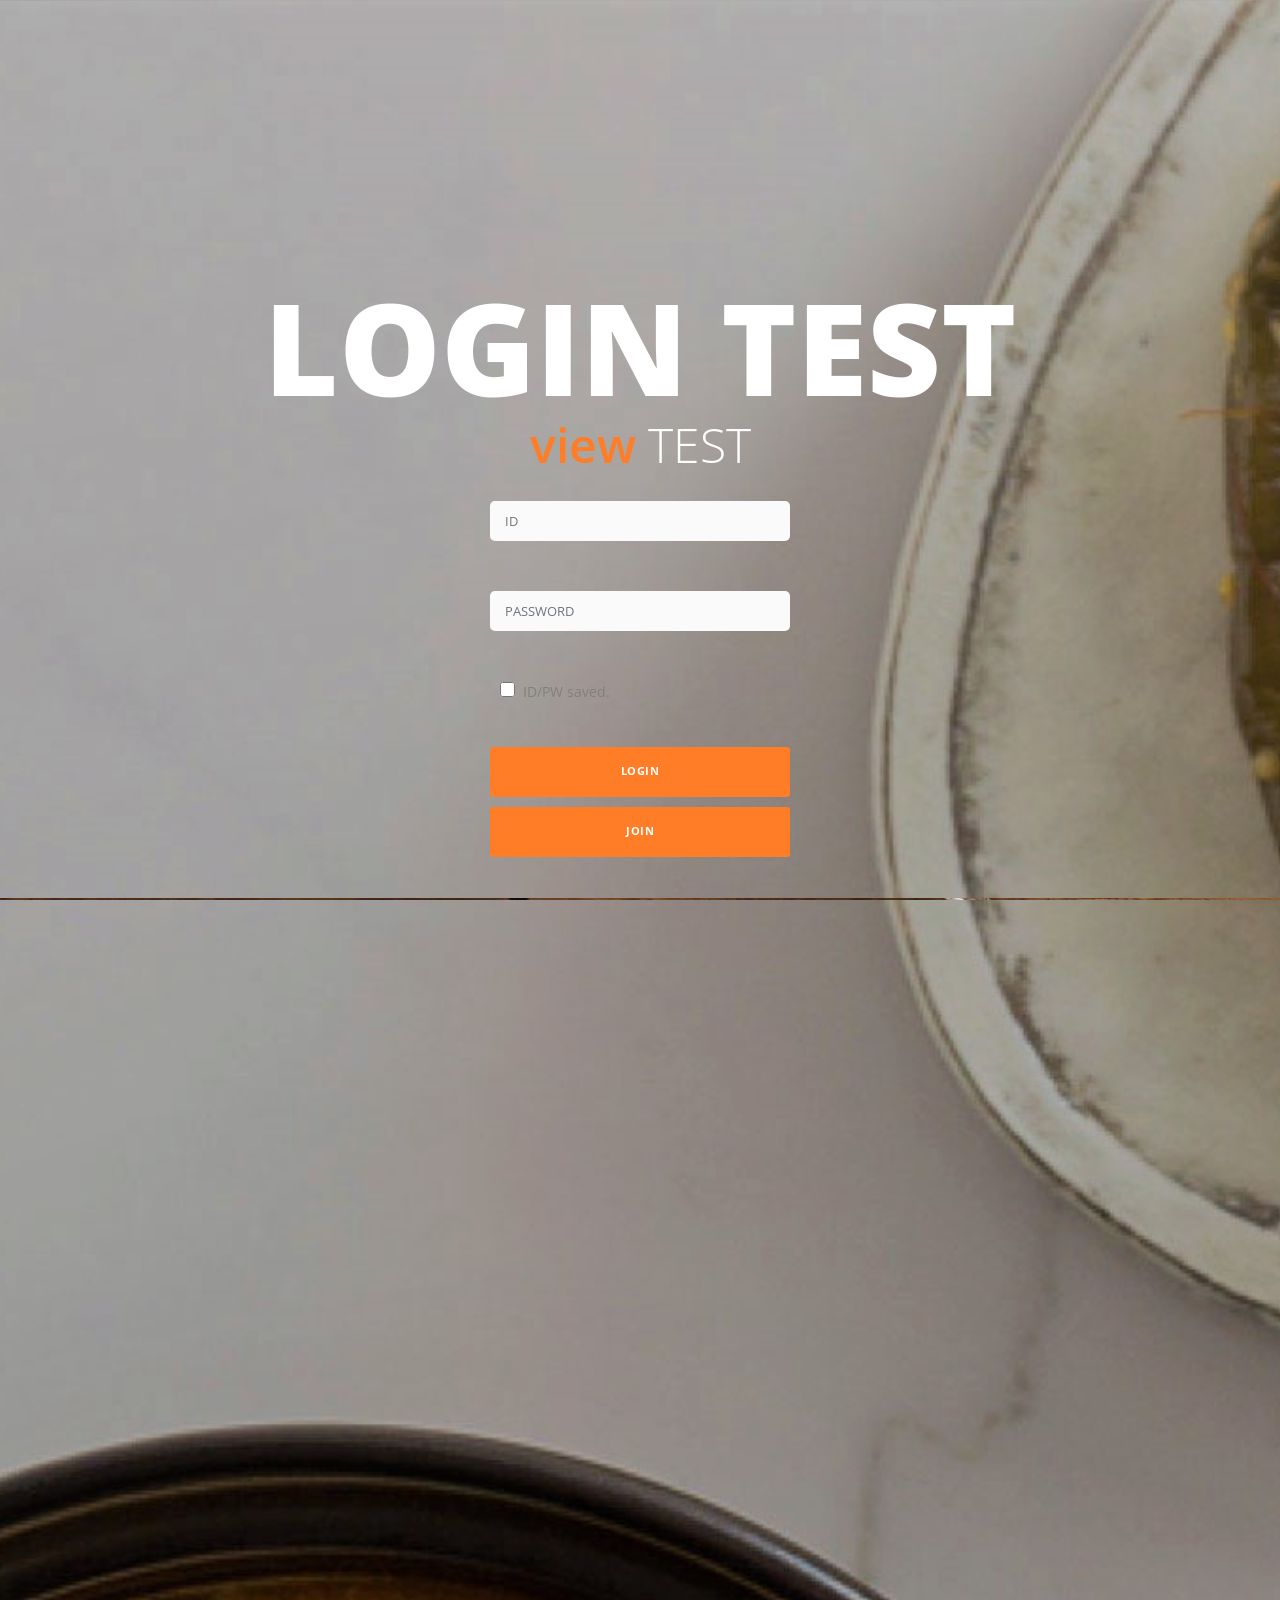
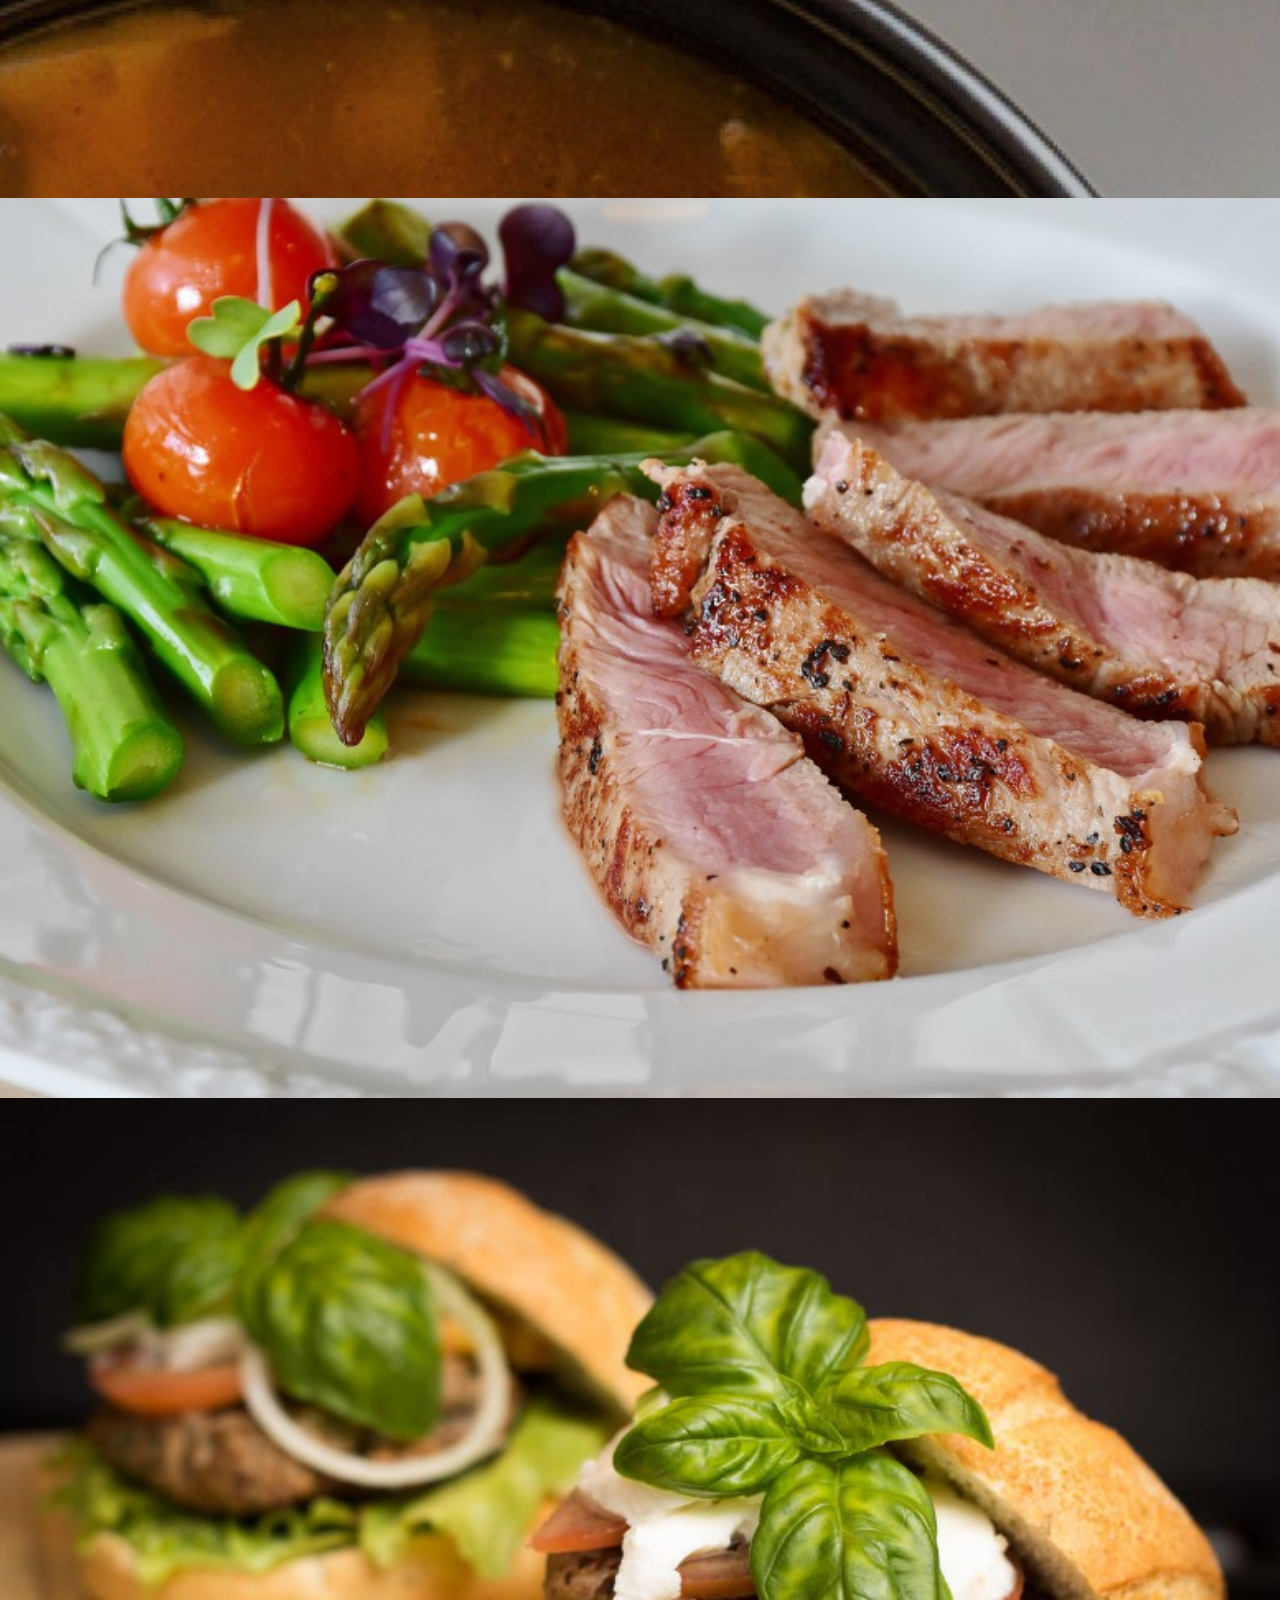
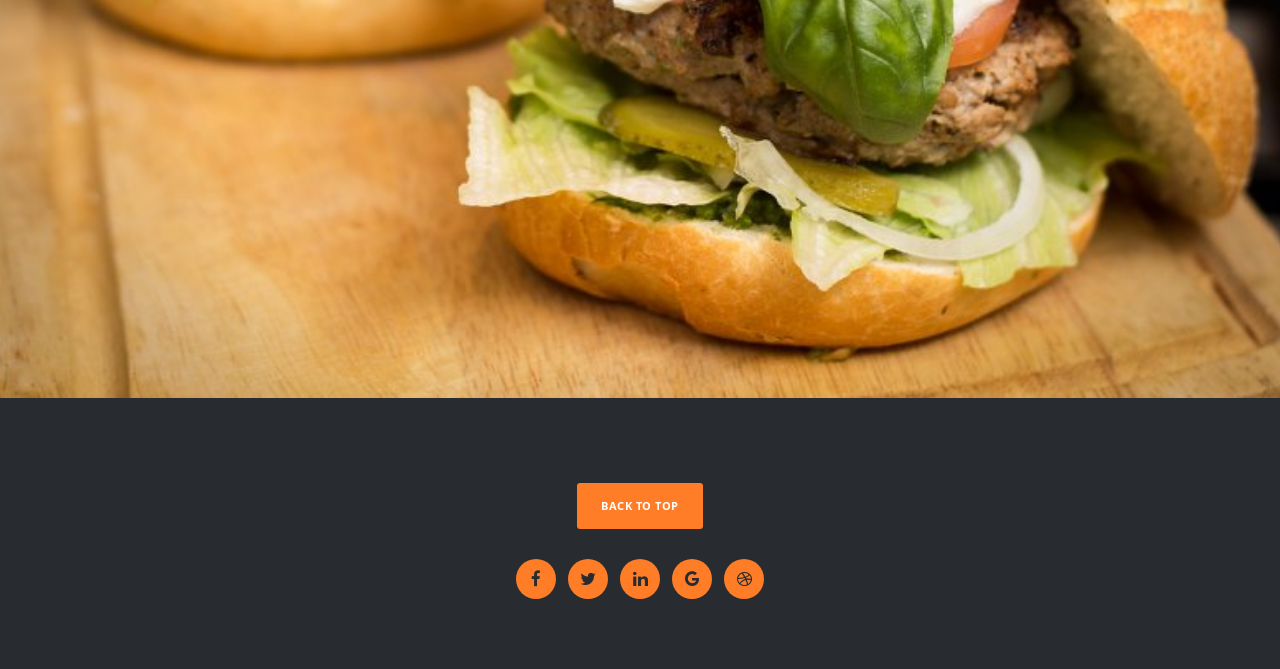
<file: main/WebContent/test.html>
<!DOCTYPE html>
<html>
<head>
    <style>


        .form-inline label {
            display: -ms-flexbox;
            display: flex;
            -ms-flex-align: center;
            align-items: center;
            -ms-flex-pack: center;
            justify-content: center;
            margin-bottom: 0
        }

        .form-inline .form-group {
            display: -ms-flexbox;
            display: flex;
            -ms-flex: 0 0 auto;
            flex: 0 0 auto;
            -ms-flex-flow: row wrap;
            flex-flow: row wrap;
            -ms-flex-align: center;
            align-items: center;
            margin-bottom: 0
        }

        .form-inline .form-control {
            display: inline-block;
            width: auto;
            vertical-align: middle
        }

        .form-inline .form-control-plaintext {
            display: inline-block
        }

        .form-inline .custom-select, .form-inline .input-group {
            width: auto
        }

        .form-inline .custom-control {
            -ms-flex-align: center;
            align-items: center;
            -ms-flex-pack: center;
            justify-content: center
        }

        .form-inline .custom-control-label {
            margin-bottom: 0
        }
        }
    </style>
    <meta charset="utf-8">
    <meta http-equiv="X-UA-Compatible" content="IE=edge,chrome=1">
    <title>VIEWTEST</title>
    <meta name="description" content="">
    <meta name="viewport" content="width=device-width, initial-scale=1">
    <link rel="apple-touch-icon" href="apple-touch-icon.png">

    <link rel="stylesheet" href="css/bootstrap.min.css">
    <link rel="stylesheet" href="css/fontAwesome.css">
    <link rel="stylesheet" href="css/hero-slider.css">
    <link rel="stylesheet" href="css/templatemo-main.css">
    <link rel="stylesheet" href="css/owl-carousel.css">


    <link href="https://fonts.googleapis.com/css?family=Open+Sans:300,400,600,700,800" rel="stylesheet">

    <script src="js/vendor/modernizr-2.8.3-respond-1.4.2.min.js"></script>
</head>
<div class="parallax-content baner-content" id="home">
    <div class="container">
        <div class="first-content">
            <h1>LOGIN TEST</h1> <br>
            <p> <span><em>view</em> TEST</span> </p> <br>



            <div class="form-group">
                <form id="contact" action="index.html" method="post">



                    <fieldset>
                        <center>
                            <input name="ID" class="group" type="text" class="form-control" id="ID" placeholder="ID" style=" font-family:inherit; width:300px; height:40px;">
                        </center>
                    </fieldset>


                    <fieldset>
                        <center>
                            <input name="password" type="password" class="form-control" id="password" placeholder="PASSWORD" style=" font-family:inherit; width:300px; height:40px;">
                        </center>
                    </fieldset>
                    <fieldset>

                        <input type="checkbox" name="save"
                               style=" font-family:inherit;
                                            margin-left:-170px;
                                            width:15px; height:15px"
                               value="save">&nbsp; <font color="gray">ID/PW saved.</font>
                    </fieldset>

                    <fieldset>
                        <center>
                            <p> <button type="submit" id="form-submit" class="btn" style=" font-family:inherit; width:300px; height:50px;">LOGIN</button></p>
                        </center>

                        <center>
                            <p> <button type="button" onclick="location.href='join.html'" class="btn" style=" font-family:inherit; width:300px; height:50px;">JOIN</button> </p>
                        </center>
                        &nbsp;&nbsp;&nbsp;&nbsp;&nbsp;&nbsp;&nbsp;&nbsp;
                    </fieldset>
            </div>
        </div>
    </div>

    </form>

    <div class="service-content" id="services">

        </div>


        <div class="col-md-6">
        </div>
        <div class="parallax-content projects-content" id="portfolio">
        </div>

        <div class="parallax-content contact-content" id="contact-us">

        </div>



        <footer>
            <div class="container">
                <div class="row">
                    <div class="col-md-12">
                        <div class="primary-button">
                            <a href="#home">Back To Top</a>
                        </div>
                        <ul>
                            <li><a href="#"><i class="fa fa-facebook"></i></a></li>
                            <li><a href="#"><i class="fa fa-twitter"></i></a></li>
                            <li><a href="#"><i class="fa fa-linkedin"></i></a></li>
                            <li><a href="#"><i class="fa fa-google"></i></a></li>
                            <li><a href="#"><i class="fa fa-dribbble"></i></a></li>
                        </ul>
                    </div>
                </div>
            </div>
    </div>

</div>
        </div>
    </footer>



<script src="https://ajax.googleapis.com/ajax/libs/jquery/1.11.2/jquery.min.js"></script>
<script>window.jQuery || document.write('<script src="js/vendor/jquery-1.11.2.min.js"><\/script>')</script>
<script src="js/vendor/bootstrap.min.js"></script>
<script src="js/plugins.js"></script>
<script src="js/main.js"></script>
    </body>
</html>
</file>
<file: main/WebContent/css/hero-slider.css>
/* -------------------------------- 

Primary style

-------------------------------- */
*, *::after, *::before {
  -webkit-box-sizing: border-box;
  -moz-box-sizing: border-box;
  box-sizing: border-box;
}

html {
  font-size: 62.5%;
}

body {
  font-family: "Open Sans", sans-serif;
  color: #2c343b;
  background-color: #f2f2f2;
}

a {
  color: #819FF7;
  text-decoration: none;
}

img {
  max-width: 100%;
}

/* -------------------------------- 

Main Components 

-------------------------------- */
.cd-header {
  position: absolute;
  z-index: 2;
  top: 0;
  left: 0;
  width: 100%;
  height: 30px;
  background-color: #21272c;
  -webkit-font-smoothing: antialiased;
  -moz-osx-font-smoothing: grayscale;
}
@media only screen and (min-width: 768px) {
  .cd-header {
    height: 70px;
    background-color: transparent;
  }
}

#cd-logo {
  float: left;
  margin: 13px 0 0 5%;
}
#cd-logo img {
  display: block;
}
@media only screen and (min-width: 768px) {
  #cd-logo {
    margin: 23px 0 0 5%;
  }
}

.cd-primary-nav {
  /* mobile first - navigation hidden by default, triggered by tap/click on navigation icon */
  float: right;
  margin-right: 5%;
  width: 44px;
  height: 100%;
}
.cd-primary-nav ul {
  position: absolute;
  top: 0;
  left: 0;
  width: 100%;
  -webkit-transform: translateY(-100%);
  -moz-transform: translateY(-100%);
  -ms-transform: translateY(-100%);
  -o-transform: translateY(-100%);
  transform: translateY(-100%);
}
.cd-primary-nav ul.is-visible {
  box-shadow: 0 3px 8px rgba(0, 0, 0, 0.2);
  -webkit-transform: translateY(50px);
  -moz-transform: translateY(50px);
  -ms-transform: translateY(50px);
  -o-transform: translateY(50px);
  transform: translateY(50px);
}
.cd-primary-nav a {
  display: block;
  height: 50px;
  line-height: 50px;
  padding-left: 5%;
  background: #21272c;
  border-top: 1px solid #333c44;
  color: #ffffff;
}
@media only screen and (min-width: 768px) {
  .cd-primary-nav {
    /* reset navigation values */
    width: auto;
    height: auto;
    background: none;
  }
  .cd-primary-nav ul {
    position: static;
    width: auto;
    -webkit-transform: translateY(0);
    -moz-transform: translateY(0);
    -ms-transform: translateY(0);
    -o-transform: translateY(0);
    transform: translateY(0);
    line-height: 70px;
  }
  .cd-primary-nav ul.is-visible {
    -webkit-transform: translateY(0);
    -moz-transform: translateY(0);
    -ms-transform: translateY(0);
    -o-transform: translateY(0);
    transform: translateY(0);
  }
  .cd-primary-nav li {
    display: inline-block;
    margin-left: 1em;
  }
  .cd-primary-nav a {
    display: inline-block;
    height: auto;
    font-weight: 600;
    line-height: normal;
    background: transparent;
    padding: .6em 1em;
    border-top: none;
  }
}

/* -------------------------------- 

Slider

-------------------------------- */
.cd-hero {
  position: relative;
  -webkit-font-smoothing: antialiased;
  -moz-osx-font-smoothing: grayscale;
}

.cd-hero-slider {
  position: relative;
  height: 360px;
  overflow: hidden;
}
.cd-hero-slider li {
  position: absolute;
  top: 0;
  left: 0;
  width: 100%;
  height: 100%;
  -webkit-transform: translateX(100%);
  -moz-transform: translateX(100%);
  -ms-transform: translateX(100%);
  -o-transform: translateX(100%);
  transform: translateX(100%);
}
.cd-hero-slider li.selected {
  /* this is the visible slide */
  position: relative;
  -webkit-transform: translateX(0);
  -moz-transform: translateX(0);
  -ms-transform: translateX(0);
  -o-transform: translateX(0);
  transform: translateX(0);
}
.cd-hero-slider li.move-left {
  /* slide hidden on the left */
  -webkit-transform: translateX(-100%);
  -moz-transform: translateX(-100%);
  -ms-transform: translateX(-100%);
  -o-transform: translateX(-100%);
  transform: translateX(-100%);
}
.cd-hero-slider li.is-moving, .cd-hero-slider li.selected {
  /* the is-moving class is assigned to the slide which is moving outside the viewport */
  -webkit-transition: -webkit-transform 0.5s;
  -moz-transition: -moz-transform 0.5s;
  transition: transform 0.5s;
}
@media only screen and (min-width: 768px) {
  .cd-hero-slider {
    height: 500px;
  }
}
@media only screen and (min-width: 1170px) {
  .cd-hero-slider {
    height: 680px;
  }
}

/* -------------------------------- 

Single slide style

-------------------------------- */
.cd-hero-slider li {
  background-position: center center;
  background-size: cover;
  background-repeat: no-repeat;
}
.cd-hero-slider li:first-of-type {
  background-image: url(../img/slide_01.jpg);
}
.cd-hero-slider li:nth-of-type(2) {
  background-image: url(../img/slide_02.jpg);
}
.cd-hero-slider li:nth-of-type(3) {
  background-image: url(../img/slide_03.jpg);
}
.cd-hero-slider .cd-full-width,
.cd-hero-slider .cd-half-width {
  position: absolute;
  width: 100%;
  height: 100%;
  z-index: 1;
  left: 0;
  top: 0;
  /* this padding is used to align the text */
  padding-top: 80px;
  text-align: center;
  /* Force Hardware Acceleration in WebKit */
  -webkit-backface-visibility: hidden;
  backface-visibility: hidden;
  -webkit-transform: translateZ(0);
  -moz-transform: translateZ(0);
  -ms-transform: translateZ(0);
  -o-transform: translateZ(0);
  transform: translateZ(0);
}
.cd-hero-slider .cd-img-container {
  /* hide image on mobile device */
  display: none;
}
.cd-hero-slider .cd-img-container img {
  position: absolute;
  left: 50%;
  top: 50%;
  bottom: auto;
  right: auto;
  -webkit-transform: translateX(-50%) translateY(-50%);
  -moz-transform: translateX(-50%) translateY(-50%);
  -ms-transform: translateX(-50%) translateY(-50%);
  -o-transform: translateX(-50%) translateY(-50%);
  transform: translateX(-50%) translateY(-50%);
}
.cd-hero-slider .cd-bg-video-wrapper {
  /* hide video on mobile device */
  display: none;
  position: absolute;
  top: 0;
  left: 0;
  width: 100%;
  height: 100%;
  overflow: hidden;
}
.cd-hero-slider .cd-bg-video-wrapper video {
  /* you won't see this element in the html, but it will be injected using js */
  display: block;
  min-height: 100%;
  min-width: 100%;
  max-width: none;
  height: auto;
  width: auto;
  position: absolute;
  left: 50%;
  top: 50%;
  bottom: auto;
  right: auto;
  -webkit-transform: translateX(-50%) translateY(-50%);
  -moz-transform: translateX(-50%) translateY(-50%);
  -ms-transform: translateX(-50%) translateY(-50%);
  -o-transform: translateX(-50%) translateY(-50%);
  transform: translateX(-50%) translateY(-50%);
}
.cd-hero-slider h2, .cd-hero-slider p {
  text-shadow: 0 1px 3px rgba(0, 0, 0, 0.1);
  line-height: 1.2;
  margin: 0 auto 14px;
  color: #ffffff;
  width: 90%;
  max-width: 400px;
}
.cd-hero-slider h2 {
  font-size: 2.4rem;
}
.cd-hero-slider p {
  font-size: 1.4rem;
  line-height: 1.4;
}
.cd-hero-slider .cd-btn {
  display: inline-block;
  padding: 1.2em 1.4em;
  margin-top: .8em;
  background-color: rgba(212, 68, 87, 0.9);
  font-size: 1.3rem;
  font-weight: 700;
  letter-spacing: 1px;
  color: #ffffff;
  text-transform: uppercase;
  box-shadow: 0 3px 6px rgba(0, 0, 0, 0.1);
  -webkit-transition: background-color 0.2s;
  -moz-transition: background-color 0.2s;
  transition: background-color 0.2s;
}
.cd-hero-slider .cd-btn.secondary {
  background-color: rgba(22, 26, 30, 0.8);
}
.cd-hero-slider .cd-btn:nth-of-type(2) {
  margin-left: 1em;
}
.no-touch .cd-hero-slider .cd-btn:hover {
  background-color: #d44457;
}
.no-touch .cd-hero-slider .cd-btn.secondary:hover {
  background-color: #161a1e;
}
@media only screen and (min-width: 768px) {
  .cd-hero-slider .cd-full-width,
  .cd-hero-slider .cd-half-width {
    padding-top: 150px;
  }
  .cd-hero-slider .cd-bg-video-wrapper {
    display: block;
  }
  .cd-hero-slider .cd-half-width {
    width: 45%;
  }
  .cd-hero-slider .cd-half-width:first-of-type {
    left: 5%;
  }
  .cd-hero-slider .cd-half-width:nth-of-type(2) {
    right: 5%;
    left: auto;
  }
  .cd-hero-slider .cd-img-container {
    display: block;
  }
  .cd-hero-slider h2, .cd-hero-slider p {
    max-width: 520px;
  }
  .cd-hero-slider h2 {
    font-size: 2.4em;
    font-weight: 300;
  }
  .cd-hero-slider .cd-btn {
    font-size: 1.4rem;
  }
}
@media only screen and (min-width: 1170px) {
  .cd-hero-slider .cd-full-width,
  .cd-hero-slider .cd-half-width {
    padding-top: 250px;
  }
  .cd-hero-slider h2, .cd-hero-slider p {
    margin-bottom: 20px;
  }
  .cd-hero-slider h2 {
    font-size: 3.2em;
  }
  .cd-hero-slider p {
    font-size: 1.6rem;
  }
}

/* -------------------------------- 

Single slide animation

-------------------------------- */
@media only screen and (min-width: 768px) {
  .cd-hero-slider .cd-half-width {
    opacity: 0;
    -webkit-transform: translateX(40px);
    -moz-transform: translateX(40px);
    -ms-transform: translateX(40px);
    -o-transform: translateX(40px);
    transform: translateX(40px);
  }
  .cd-hero-slider .move-left .cd-half-width {
    -webkit-transform: translateX(-40px);
    -moz-transform: translateX(-40px);
    -ms-transform: translateX(-40px);
    -o-transform: translateX(-40px);
    transform: translateX(-40px);
  }
  .cd-hero-slider .selected .cd-half-width {
    /* this is the visible slide */
    opacity: 1;
    -webkit-transform: translateX(0);
    -moz-transform: translateX(0);
    -ms-transform: translateX(0);
    -o-transform: translateX(0);
    transform: translateX(0);
  }
  .cd-hero-slider .is-moving .cd-half-width {
    /* this is the slide moving outside the viewport 
    wait for the end of the transition on the <li> parent before set opacity to 0 and translate to 40px/-40px */
    -webkit-transition: opacity 0s 0.5s, -webkit-transform 0s 0.5s;
    -moz-transition: opacity 0s 0.5s, -moz-transform 0s 0.5s;
    transition: opacity 0s 0.5s, transform 0s 0.5s;
  }
  .cd-hero-slider li.selected.from-left .cd-half-width:nth-of-type(2),
  .cd-hero-slider li.selected.from-right .cd-half-width:first-of-type {
    /* this is the selected slide - different animation if it's entering from left or right */
    -webkit-transition: opacity 0.4s 0.2s, -webkit-transform 0.5s 0.2s;
    -moz-transition: opacity 0.4s 0.2s, -moz-transform 0.5s 0.2s;
    transition: opacity 0.4s 0.2s, transform 0.5s 0.2s;
  }
  .cd-hero-slider li.selected.from-left .cd-half-width:first-of-type,
  .cd-hero-slider li.selected.from-right .cd-half-width:nth-of-type(2) {
    /* this is the selected slide - different animation if it's entering from left or right */
    -webkit-transition: opacity 0.4s 0.4s, -webkit-transform 0.5s 0.4s;
    -moz-transition: opacity 0.4s 0.4s, -moz-transform 0.5s 0.4s;
    transition: opacity 0.4s 0.4s, transform 0.5s 0.4s;
  }
  .cd-hero-slider .cd-full-width h2,
  .cd-hero-slider .cd-full-width p,
  .cd-hero-slider .cd-full-width .cd-btn {
    opacity: 0;
    -webkit-transform: translateX(100px);
    -moz-transform: translateX(100px);
    -ms-transform: translateX(100px);
    -o-transform: translateX(100px);
    transform: translateX(100px);
  }
  .cd-hero-slider .move-left .cd-full-width h2,
  .cd-hero-slider .move-left .cd-full-width p,
  .cd-hero-slider .move-left .cd-full-width .cd-btn {
    opacity: 0;
    -webkit-transform: translateX(-100px);
    -moz-transform: translateX(-100px);
    -ms-transform: translateX(-100px);
    -o-transform: translateX(-100px);
    transform: translateX(-100px);
  }
  .cd-hero-slider .selected .cd-full-width h2,
  .cd-hero-slider .selected .cd-full-width p,
  .cd-hero-slider .selected .cd-full-width .cd-btn {
    /* this is the visible slide */
    opacity: 1;
    -webkit-transform: translateX(0);
    -moz-transform: translateX(0);
    -ms-transform: translateX(0);
    -o-transform: translateX(0);
    transform: translateX(0);
  }
  .cd-hero-slider li.is-moving .cd-full-width h2,
  .cd-hero-slider li.is-moving .cd-full-width p,
  .cd-hero-slider li.is-moving .cd-full-width .cd-btn {
    /* this is the slide moving outside the viewport 
    wait for the end of the transition on the li parent before set opacity to 0 and translate to 100px/-100px */
    -webkit-transition: opacity 0s 0.5s, -webkit-transform 0s 0.5s;
    -moz-transition: opacity 0s 0.5s, -moz-transform 0s 0.5s;
    transition: opacity 0s 0.5s, transform 0s 0.5s;
  }
  .cd-hero-slider li.selected h2 {
    -webkit-transition: opacity 0.4s 0.2s, -webkit-transform 0.5s 0.2s;
    -moz-transition: opacity 0.4s 0.2s, -moz-transform 0.5s 0.2s;
    transition: opacity 0.4s 0.2s, transform 0.5s 0.2s;
  }
  .cd-hero-slider li.selected p {
    -webkit-transition: opacity 0.4s 0.3s, -webkit-transform 0.5s 0.3s;
    -moz-transition: opacity 0.4s 0.3s, -moz-transform 0.5s 0.3s;
    transition: opacity 0.4s 0.3s, transform 0.5s 0.3s;
  }
  .cd-hero-slider li.selected .cd-btn {
    -webkit-transition: opacity 0.4s 0.4s, -webkit-transform 0.5s 0.4s, background-color 0.2s 0s;
    -moz-transition: opacity 0.4s 0.4s, -moz-transform 0.5s 0.4s, background-color 0.2s 0s;
    transition: opacity 0.4s 0.4s, transform 0.5s 0.4s, background-color 0.2s 0s;
  }
}
/* -------------------------------- 

Slider navigation

-------------------------------- */
.cd-slider-nav {
  display: none;
  position: absolute;
  width: 100%;
  bottom: 0;
  z-index: 2;
  text-align: center;
  height: 55px;
  background-color: rgba(0, 1, 1, 0.5);
}
.cd-slider-nav nav, .cd-slider-nav ul, .cd-slider-nav li, .cd-slider-nav a {
  height: 100%;
}
.cd-slider-nav nav {
  display: inline-block;
  position: relative;
}
.cd-slider-nav .cd-marker {
  position: absolute;
  bottom: 0;
  left: 0;
  width: 60px;
  height: 100%;
  color: #d44457;
  background-color: #ffffff;
  box-shadow: inset 0 2px 0 currentColor;
  -webkit-transition: -webkit-transform 0.2s, box-shadow 0.2s;
  -moz-transition: -moz-transform 0.2s, box-shadow 0.2s;
  transition: transform 0.2s, box-shadow 0.2s;
}
.cd-slider-nav .cd-marker.item-2 {
  -webkit-transform: translateX(100%);
  -moz-transform: translateX(100%);
  -ms-transform: translateX(100%);
  -o-transform: translateX(100%);
  transform: translateX(100%);
}
.cd-slider-nav .cd-marker.item-3 {
  -webkit-transform: translateX(200%);
  -moz-transform: translateX(200%);
  -ms-transform: translateX(200%);
  -o-transform: translateX(200%);
  transform: translateX(200%);
}
.cd-slider-nav .cd-marker.item-4 {
  -webkit-transform: translateX(300%);
  -moz-transform: translateX(300%);
  -ms-transform: translateX(300%);
  -o-transform: translateX(300%);
  transform: translateX(300%);
}
.cd-slider-nav .cd-marker.item-5 {
  -webkit-transform: translateX(400%);
  -moz-transform: translateX(400%);
  -ms-transform: translateX(400%);
  -o-transform: translateX(400%);
  transform: translateX(400%);
}
.cd-slider-nav ul::after {
  clear: both;
  content: "";
  display: table;
}
.cd-slider-nav li {
  display: inline-block;
  width: 60px;
  float: left;
}
.cd-slider-nav li.selected a {
  color: #2c343b;
}
.no-touch .cd-slider-nav li.selected a:hover {
  background-color: transparent;
}
.cd-slider-nav a {
  display: block;
  position: relative;
  padding-top: 35px;
  font-size: 1rem;
  font-weight: 700;
  color: #a8b4be;
  -webkit-transition: background-color 0.2s;
  -moz-transition: background-color 0.2s;
  transition: background-color 0.2s;
}
.cd-slider-nav a::before {
  content: '';
  position: absolute;
  width: 24px;
  height: 24px;
  top: 8px;
  left: 50%;
  right: auto;
  -webkit-transform: translateX(-50%);
  -moz-transform: translateX(-50%);
  -ms-transform: translateX(-50%);
  -o-transform: translateX(-50%);
  transform: translateX(-50%);
}
.no-touch .cd-slider-nav a:hover {
  background-color: rgba(0, 1, 1, 0.5);
}
.cd-slider-nav li:first-of-type a::before {
  background-position: 0 0;
}
.cd-slider-nav li.selected:first-of-type a::before {
  background-position: 0 -24px;
}
.cd-slider-nav li:nth-of-type(2) a::before {
  background-position: -24px 0;
}
.cd-slider-nav li.selected:nth-of-type(2) a::before {
  background-position: -24px -24px;
}
.cd-slider-nav li:nth-of-type(3) a::before {
  background-position: -48px 0;
}
.cd-slider-nav li.selected:nth-of-type(3) a::before {
  background-position: -48px -24px;
}
.cd-slider-nav li:nth-of-type(4) a::before {
  background-position: -72px 0;
}
.cd-slider-nav li.selected:nth-of-type(4) a::before {
  background-position: -72px -24px;
}
.cd-slider-nav li:nth-of-type(5) a::before {
  background-position: -96px 0;
}
.cd-slider-nav li.selected:nth-of-type(5) a::before {
  background-position: -96px -24px;
}
@media only screen and (min-width: 768px) {
  .cd-slider-nav {
    height: 80px;
  }
  .cd-slider-nav .cd-marker,
  .cd-slider-nav li {
    width: 95px;
  }
  .cd-slider-nav a {
    padding-top: 48px;
    font-size: 1.1rem;
    text-transform: uppercase;
  }
  .cd-slider-nav a::before {
    top: 18px;
  }
}

/* -------------------------------- 

Main content

-------------------------------- */
.cd-main-content {
  width: 90%;
  max-width: 768px;
  margin: 0 auto;
  padding: 2em 0;
}
.cd-main-content p {
  font-size: 1.4rem;
  line-height: 1.8;
  color: #999999;
  margin: 2em 0;
}
@media only screen and (min-width: 1170px) {
  .cd-main-content {
    padding: 3em 0;
  }
  .cd-main-content p {
    font-size: 1.6rem;
  }
}

/* -------------------------------- 

Javascript disabled

-------------------------------- */
.no-js .cd-hero-slider li {
  display: none;
}
.no-js .cd-hero-slider li.selected {
  display: block;
}

.no-js .cd-slider-nav {
  display: none;
}
</file>
<file: main/WebContent/css/templatemo-main.css>
/*

Vanilla Template

https://templatemo.com/tm-526-vanilla

*/



p {
  font-size: 15px;
  line-height: 25px;
}

section {
  padding: 25px 0 35px;
  background: #fff;
}

body { 
  position: relative; /* we need this for the scrollspy */ 
  font-size: 14px;
}

a { color: #3CC; }

a:hover { color: #819FF7; }

/*----------
  NAV
----------*/

.fixed-side-navbar {
  position: fixed;
  top: 50%;
  right: 0;
  z-index: 99999;
  margin-top: -100px;
  text-align: right;
  padding: 30px 0;
  -webkit-transition: all .3s;
  transition: all .3s;
}
.fixed-side-navbar:hover {
  background: transparent;
}
.fixed-side-navbar:hover .nav > li > a > span {
  color: rgba(0, 0, 0, 0.5);
  display: block;
  background-color: #fff;
  text-align: center;
  text-transform: uppercase;
  font-size: 12px;
  padding: 2px 12px;
  border-radius: 15px;
}
.fixed-side-navbar .nav > li a.active {
  background-color: transparent;
  color: black;
}
.fixed-side-navbar .nav > li a.active:after {
  -webkit-transform: scale(0.9);
          transform: scale(0.9);
}
.fixed-side-navbar .nav > li a.active:before {
  content: '';
  position: absolute;
  top: 50%;
  right: 17px;
  margin-top: -8px;
  width: 16px;
  height: 16px;
  background: transparent;
  border: 2px solid #fff;
  border-radius: 10px;
}
.nav>li {
  position: relative;
  display: block;
}
.fixed-side-navbar .nav > li a {
  color: #fff;
  min-height: 32px;
  background: transparent;
  padding: 5px 45px 5px 25px;
  border-right: none;
}
.fixed-side-navbar .nav > li a span {
  display: none;
  -webkit-transition: all .2s;
  transition: all .2s;
}
.fixed-side-navbar .nav > li a:after {
  content: '';
  position: absolute;
  top: 50%;
  right: 20px;
  margin-top: -5px;
  width: 10px;
  height: 10px;
  border-radius: 10px;
  background: rgba(250, 250, 250, 0.75);
  -webkit-transition: all .3s;
  transition: all .3s;
  -webkit-transform: scale(0.6);
          transform: scale(0.6);
}
.fixed-side-navbar .nav > li a:hover {
  background-color: transparent;
  border-top-left-radius: 5px;
  border-bottom-left-radius: 5px;
  border-color: black;
  boder-right: 0;
}
.fixed-side-navbar .nav > li a:hover > span {
  color: black;
  display: block;
}

.fadeInRight {
  -webkit-animation-name: fadeInRight;
          animation-name: fadeInRight;
}


.primary-button a {
  display: inline-block;
  background-color: #ff7d27;
  padding: 15px 24px;
  border-radius: 3px;
  text-transform: uppercase;
  font-size: 11px;
  color: #fff;
  font-weight: 700;
  text-decoration: none;
  letter-spacing: 0.5px;
}


.parallax-content {
  width: 100%;
  min-height: 100vh;
  background-size: cover;
}


.baner-content {
  padding-top: 30vh;
  text-align: center;
  background-image: url(../img/1st-section.jpg);
}

.baner-content h1 {
  margin-top: 0px;
  font-size: 128px;
  color: #fff;
  font-weight: 900;
  text-transform: uppercase;
  margin-bottom: 0px;
}

.baner-content em {
  color: #ff7d27;
  font-weight: 600;
  font-style: normal;
}

.baner-content span {
  display: inline-block;
  margin-top: -20px;
  font-weight: 300;
  font-size: 48px;
  color: #fff;
}

.baner-content .primary-button {
  margin-top: 15px;
}



.service-content {
  padding-left: 15px;
  padding-right: 15px;
  padding-top: 15vh;
  background-image: url(../img/2nd-section.jpg);
  background-attachment: fixed;
  min-height: 100vh;
  background-size: cover;
  background-position: center center;
}

.service-content .left-text h4 {
  font-size: 24px;
  font-weight: 500;
  color: #fff;
}

h4, .h4 {
  font-size: 18px;
}

.service-content .left-text .line-dec {
  width: 45px;
  height: 3px;
  background-color: #ff7d27;
  margin: 20px 0px 20px 0px;
}

.service-content .left-text p {
  color: #fff;
}

.service-content .left-text ul {
  padding: 0;
  margin-top: 30px;
  list-style: none;
}

.service-content .left-text ul li {
  margin: 15px 0px;
  font-weight: 600;
  color: #fff;
}

.service-content .left-text .primary-button {
  margin: 30px 0px;
}

.service-content .service-item {
  background-color: rgba(0, 0, 0, 0.5);
  padding: 25px 30px;
  text-align: center;
  color: #fff;
  margin-bottom: 30px;
}

.service-content .service-item .line-dec {
  width: 45px;
  height: 3px;
  background-color: #ff7d27;
  margin: 20px auto 15px auto;
}



.projects-content {
  padding-top: 20vh;
  background-image: url(../img/3rd-section.jpg);
}

.projects-content .item img {
  width: 100%;
}

.projects-content .item {
  margin: 15px;
}

.projects-content .item .text-content {
  background-color: #fff;
  text-align: center;
  padding: 20px;
}

.projects-content .item .text-content h4 {
  margin-top: 0px;
  font-size: 19px;
  font-weight: 600;
}

.projects-content .item .text-content span {
  font-style: normal;
  font-size: 17px;
  font-weight: 700;
  color: #ff7d27;
}

.owl-pagination {
  margin-top: 40px;
  opacity: 1;
  display: inline-block;
}

.owl-page span {
  display: block;
  width: 14px;
  height: 14px;
  margin: 0px 5px;
  filter: alpha(opacity=50);
  opacity: 0.5;
  -webkit-border-radius: 20px;
  -moz-border-radius: 20px;
  border-radius: 20px;
  background: #fff;
}


.tabs-content {
  padding-left: 15px;
  padding-right: 15px;
  padding-top: 8vh;
  background-image: url(../img/4th-section.jpg);
  background-attachment: fixed;
  min-height: 100vh;
  background-size: cover;
  background-position: center center;
}

section {
  background-color: transparent;
  padding-bottom: 15px;
}

.wrapper {
  text-align: center;
}

.tabs {
  list-style: none;
  margin: 0px;
  padding: 0px;
}

.tabs li {
  display: inline-block;
  text-align: center;
  margin: 10px;
}

.tabs a {
  display:block;
  text-align:center;
  text-decoration:none;
  text-transform:uppercase;
  color:#fff;
  font-size: 14px;
  font-weight: 700;
  padding:10px 15px;
  border:4px solid #fff;
}

.tabs a:hover {
  color: #ff7d27;
}

.tabs .active {
  border:4px solid #ff7d27;
}

.tabgroup div  {

}

.tabgroup p {
  background-color: rgba(0, 0, 0, 0.5);
  color: #fff;
  padding: 25px;
}

.clearfix:after {
  content:"";
  display:table;
  clear:both;
}


.contact-content {
  padding-left: 15px;
  padding-right: 15px;
  padding-top: 16vh;
  background-image: url(../img/5th-section.jpg);
}

.contact-form {
  background-color: rgba(0, 0, 0, 0.5);
  padding: 50px 50px;
  margin-bottom: 50px;
}

#contact input {
  border-radius: 5px;
  padding-left: 15px;
  font-size: 13px;
  color: #232323;
  background-color: rgba(250, 250, 250, 1);
  outline: none;
  border: none;
  box-shadow: none;
  line-height: 50px;
  height: 50px;
  width: 100%;
  margin-bottom: 50px;
}

#contact textarea {
  border-radius: 3px;
  padding-left: 15px;
  padding-top: 10px;
  font-size: 13px;
  color: #232323;
  background-color: rgba(250, 250, 250, 1);
  outline: none;
  border: none;
  box-shadow: none;
  height: 165px;
  max-height: 220px;
  width: 100%;
  margin-bottom: 25px;
}

#contact button {
  display: inline-block;
  background-color: #ff7d27;
  padding: 15px 24px;
  width: 100%;
  border-radius: 3px;
  text-transform: uppercase;
  font-size: 11px;
  color: #fff;
  font-weight: 700;
  text-decoration: none;
  letter-spacing: 0.5px;
}

.map {
  margin-bottom: 30px;
  width: 100%;
  background-color: rgba(0, 0, 0, 0.5);
  padding: 30px 20px;
}



footer {
  text-align: center;
  background-color: #282b2f;
  padding: 70px 0px;
}

footer .primary-button {
  margin-bottom: 30px;
}

footer ul {
  padding: 0px;
  margin: 0px;
  list-style: none;
}

footer ul li {
  display: inline-block;
  margin: 0px 4px;
}

footer ul li a {
  width: 40px;
  height: 40px;
  line-height: 40px;
  text-align: center;
  display: inline-block;
  background-color: #ff7d27;
  color: #282b2f;
  border-radius: 50%;
  text-decoration: none;
  transition: all 0.5s;
  font-size: 17px;
}

footer ul li a:hover {
  color: #282b2f;
  background-color: #ff8e43;
}

footer p {
  font-size: 12px;
  color: #fff;
  margin-top: 15px;
  color: #fff;
  letter-spacing: 0.5px;
  margin-bottom: 0px;
}

footer em {
  color: #ff8e43;
  font-weight: 600;
  font-style: normal;
}

@media (max-width: 767px){
  
  .baner-content {
    padding-top: 30vh;
  }

  .baner-content h1 {
    font-size: 64px;
  }

  .baner-content em {
  }

  .baner-content span {
    font-size: 24px;
  }

  .baner-content .primary-button {
    margin-top: 15px;
  }

  .service-content {
    padding-top: 5vh;
    text-align: center;
  }

  .service-content .left-text .line-dec {
    width: 45px;
    height: 3px;
    background-color: #ff7d27;
    margin: 20px auto 20px auto;
  }

  .service-content .left-text ul {
    text-align: left;
  }

  .service-content .service-item {
    background-color: rgba(0, 0, 0, 0.5);
    padding: 25px 30px;
    text-align: center;
    color: #fff;
    margin-bottom: 30px;
  }

}

@media (min-width: 1200px) {
  .container {
    max-width: 1170px;
  }
}

/* LIGHT BOX */

body:after {
  content: url(../img/close.png) url(../img/loading.gif) url(../img/prev.png) url(../img/next.png);
  display: none;
}

body.lb-disable-scrolling {
  overflow: hidden;
}

.lightboxOverlay {
  position: absolute;
  top: 0;
  left: 0;
  z-index: 99999;
  background-color: black;
  filter: progid:DXImageTransform.Microsoft.Alpha(Opacity=80);
  opacity: 0.8;
  display: none;
}

.lightbox {
  position: absolute;
  top: 0;
  left: 0;
  width: 100%;
  z-index: 100000;
  text-align: center;
  line-height: 0;
  font-weight: normal;
}

.lightbox .lb-image {
  display: block;
  height: auto;
  max-width: inherit;
  max-height: none;
  border-radius: 3px;

  /* Image border */
  border: 4px solid white;
}

.lightbox a img {
  border: none;
}

.lb-outerContainer {
  position: relative;
  *zoom: 1;
  width: 250px;
  height: 250px;
  margin: 0 auto;
  border-radius: 4px;

  /* Background color behind image.
     This is visible during transitions. */
  background-color: white;
}

.lb-outerContainer:after {
  content: "";
  display: table;
  clear: both;
}

.lb-loader {
  position: absolute;
  top: 43%;
  left: 0;
  height: 25%;
  width: 100%;
  text-align: center;
  line-height: 0;
}

.lb-cancel {
  display: block;
  width: 32px;
  height: 32px;
  margin: 0 auto;
  background: url(../img/loading.gif) no-repeat;
}

.lb-nav {
  position: absolute;
  top: 0;
  left: 0;
  height: 100%;
  width: 100%;
  z-index: 10;
}

.lb-container > .nav {
  left: 0;
}

.lb-nav a {
  outline: none;
  background-image: url('[data-uri]');
}

.lb-prev, .lb-next {
  height: 100%;
  cursor: pointer;
  display: block;
}

.lb-nav a.lb-prev {
  width: 34%;
  left: 0;
  float: left;
  background: url(../img/prev.png) left 48% no-repeat;
  filter: progid:DXImageTransform.Microsoft.Alpha(Opacity=0);
  opacity: 0;
  -webkit-transition: opacity 0.6s;
  -moz-transition: opacity 0.6s;
  -o-transition: opacity 0.6s;
  transition: opacity 0.6s;
}

.lb-nav a.lb-prev:hover {
  filter: progid:DXImageTransform.Microsoft.Alpha(Opacity=100);
  opacity: 1;
}

.lb-nav a.lb-next {
  width: 64%;
  right: 0;
  float: right;
  background: url(../img/next.png) right 48% no-repeat;
  filter: progid:DXImageTransform.Microsoft.Alpha(Opacity=0);
  opacity: 0;
  -webkit-transition: opacity 0.6s;
  -moz-transition: opacity 0.6s;
  -o-transition: opacity 0.6s;
  transition: opacity 0.6s;
}

.lb-nav a.lb-next:hover {
  filter: progid:DXImageTransform.Microsoft.Alpha(Opacity=100);
  opacity: 1;
}

.lb-dataContainer {
  margin: 0 auto;
  padding-top: 5px;
  *zoom: 1;
  width: 100%;
  -moz-border-radius-bottomleft: 4px;
  -webkit-border-bottom-left-radius: 4px;
  border-bottom-left-radius: 4px;
  -moz-border-radius-bottomright: 4px;
  -webkit-border-bottom-right-radius: 4px;
  border-bottom-right-radius: 4px;
}

.lb-dataContainer:after {
  content: "";
  display: table;
  clear: both;
}

.lb-data {
  padding: 0 4px;
  color: #ccc;
}

.lb-data .lb-details {
  width: 85%;
  float: left;
  text-align: left;
  line-height: 1.1em;
}

.lb-data .lb-caption {
  font-size: 13px;
  font-weight: bold;
  line-height: 1em;
}

.lb-data .lb-caption a {
  color: #4ae;
}

.lb-data .lb-number {
  display: block;
  clear: left;
  padding-bottom: 1em;
  font-size: 12px;
  color: #999999;
}

.lb-data .lb-close {
  display: block;
  float: right;
  width: 30px;
  height: 30px;
  background: url(../img/close.png) top right no-repeat;
  text-align: right;
  outline: none;
  filter: progid:DXImageTransform.Microsoft.Alpha(Opacity=70);
  opacity: 0.7;
  -webkit-transition: opacity 0.2s;
  -moz-transition: opacity 0.2s;
  -o-transition: opacity 0.2s;
  transition: opacity 0.2s;
}

.lb-data .lb-close:hover {
  cursor: pointer;
  filter: progid:DXImageTransform.Microsoft.Alpha(Opacity=100);
  opacity: 1;
}
</file>
<file: main/WebContent/css/owl-carousel.css>
/* 
 *  Core Owl Carousel CSS File
 *  v1.3.3
 */

/* clearfix */
.owl-carousel .owl-wrapper:after {
  content: ".";
  display: block;
  clear: both;
  visibility: hidden;
  line-height: 0;
  height: 0;
}
/* display none until init */
.owl-carousel{
  display: none;
  position: relative;
  width: 100%;
  -ms-touch-action: pan-y;
}
.owl-carousel .owl-wrapper{
  display: none;
  position: relative;
  -webkit-transform: translate3d(0px, 0px, 0px);
}
.owl-carousel .owl-wrapper-outer{
  overflow: hidden;
  position: relative;
  width: 100%;
}
.owl-carousel .owl-wrapper-outer.autoHeight{
  -webkit-transition: height 500ms ease-in-out;
  -moz-transition: height 500ms ease-in-out;
  -ms-transition: height 500ms ease-in-out;
  -o-transition: height 500ms ease-in-out;
  transition: height 500ms ease-in-out;
}
  
.owl-carousel .owl-item{
  float: left;
}

.owl-controls {
  @media (max-width: @screen-sm-max) {
    top: -120px;
  }
  top: -200px;
  width: 100%;
  text-align: center;
  display: inline-block;
}

.owl-controls a {
  color: #336699;
}

.owl-controls a:hover {
  color: #336699;
}

.owl-controls .bg-prev {
  position: absolute;
  z-index: 1;
  width: 50px;
  height: 50px;
  z-index:10; 
  background:#fff; 
  border: 1px solid #336699;
  -webkit-transform: rotate(45deg);
  -moz-transform: rotate(45deg);
  -ms-transform: rotate(45deg);
  -o-transform: rotate(45deg);
  transform: rotate(45deg);
}

.owl-controls .bg-prev:before{
  content:""; 
  display:block; 
  position:absolute; 
  z-index:-1; 
  top:3px; 
  left:3px; 
  right:3px; 
  bottom:3px; 
  border:2px solid #336699
}

.owl-controls .prev {
  left: 15px;
  z-index: 11;
  position: absolute; 
  width: 50px;
  height: 50px;
  line-height: 32px;
}

.owl-controls .prev.active {
  background-image: none;
  outline: 0;
  -webkit-box-shadow: none;
          box-shadow: none;
}

.owl-controls .prev:active {
  background-image: none;
  outline: 0;
  -webkit-box-shadow: none;
          box-shadow: none;
}

.owl-controls .bg-next {
  position: absolute;
  float: right;
  z-index: 1;
  width: 50px;
  height: 50px;
  position:relative; 
  z-index:10; 
  background:#fff; 
  border: 1px solid #336699;
  -webkit-transform: rotate(45deg);
  -moz-transform: rotate(45deg);
  -ms-transform: rotate(45deg);
  -o-transform: rotate(45deg);
  transform: rotate(45deg);
}

.owl-controls .bg-next:before{
  content:""; 
  display:block; 
  position:absolute; 
  z-index:-1; 
  top:3px; 
  left:3px; 
  right:3px; 
  bottom:3px; 
  border:2px solid #336699
}

.owl-controls .next {
  right: 15px;
  z-index: 11;
  position: absolute; 
  width: 50px;
  height: 50px;
  line-height: 32px;
}

.owl-controls .next.active {
  background-image: none;
  outline: 0;
  -webkit-box-shadow: none;
          box-shadow: none;
}

.owl-controls .next:active {
  background-image: none;
  outline: 0;
  -webkit-box-shadow: none;
          box-shadow: none;
}


.owl-theme .owl-controls .owl-page{
  cursor: pointer;
  display: inline-block;
  zoom: 1;
  *display: inline;/*IE7 life-saver */
}
.owl-theme .owl-controls .owl-page a{
  display: block;
  width: 12px;
  height: 12px;
  margin: 0px 5px;
  filter: Alpha(Opacity=50);/*IE7 fix*/
  opacity: 0.5;
  -webkit-border-radius: 20px;
  -moz-border-radius: 20px;
  border-radius: 20px;
  background: transparent;
  border: 2px solid #888;
}

.owl-theme .owl-controls .owl-page.active span,
.owl-theme .owl-controls.clickable .owl-page:hover span{
  filter: Alpha(Opacity=100);/*IE7 fix*/
  opacity: 1;
  display: inline-block;
}
.owl-controls {
  -webkit-user-select: none;
  -khtml-user-select: none;
  -moz-user-select: none;
  -ms-user-select: none;
  user-select: none;
  -webkit-tap-highlight-color: rgba(0, 0, 0, 0);
}

/* fix */
.owl-carousel  .owl-wrapper,
.owl-carousel  .owl-item{
  -webkit-backface-visibility: hidden;
  -moz-backface-visibility:    hidden;
  -ms-backface-visibility:     hidden;
  -webkit-transform: translate3d(0,0,0);
  -moz-transform: translate3d(0,0,0);
  -ms-transform: translate3d(0,0,0);
}
</file>
